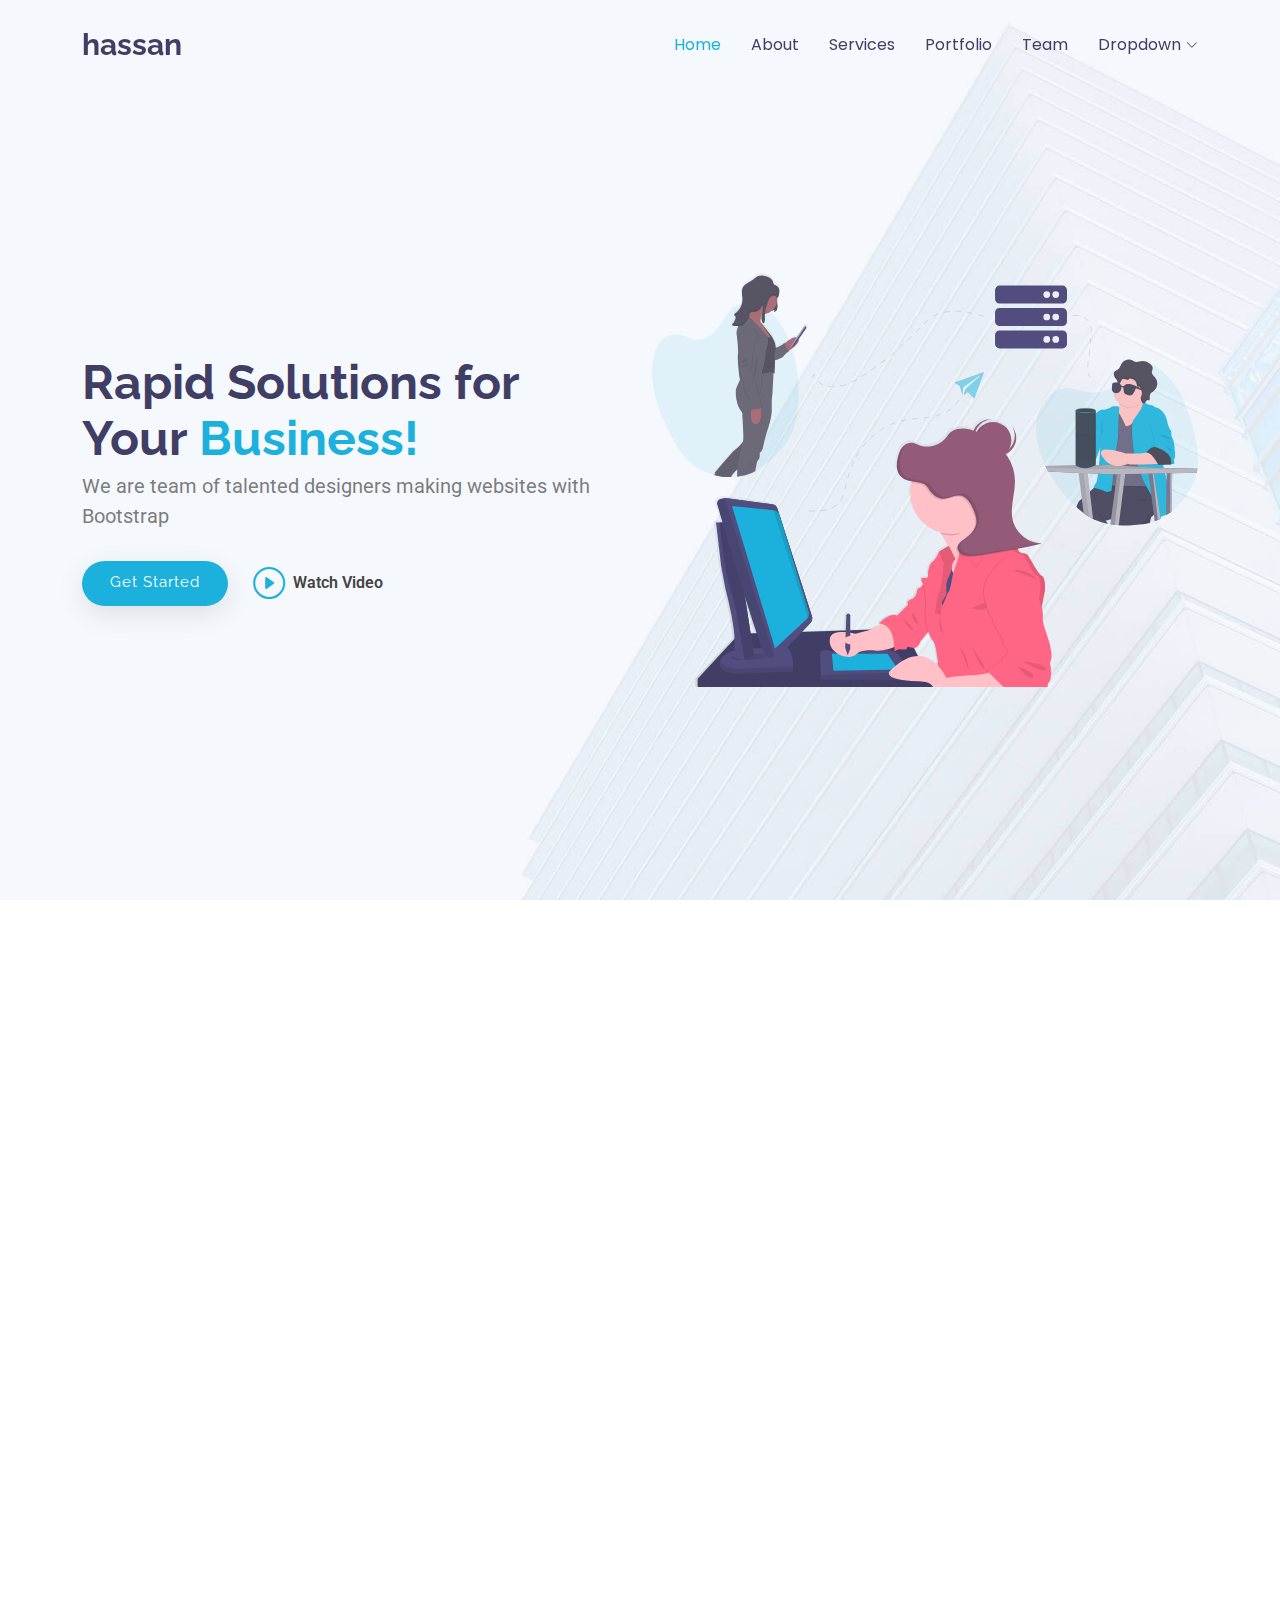
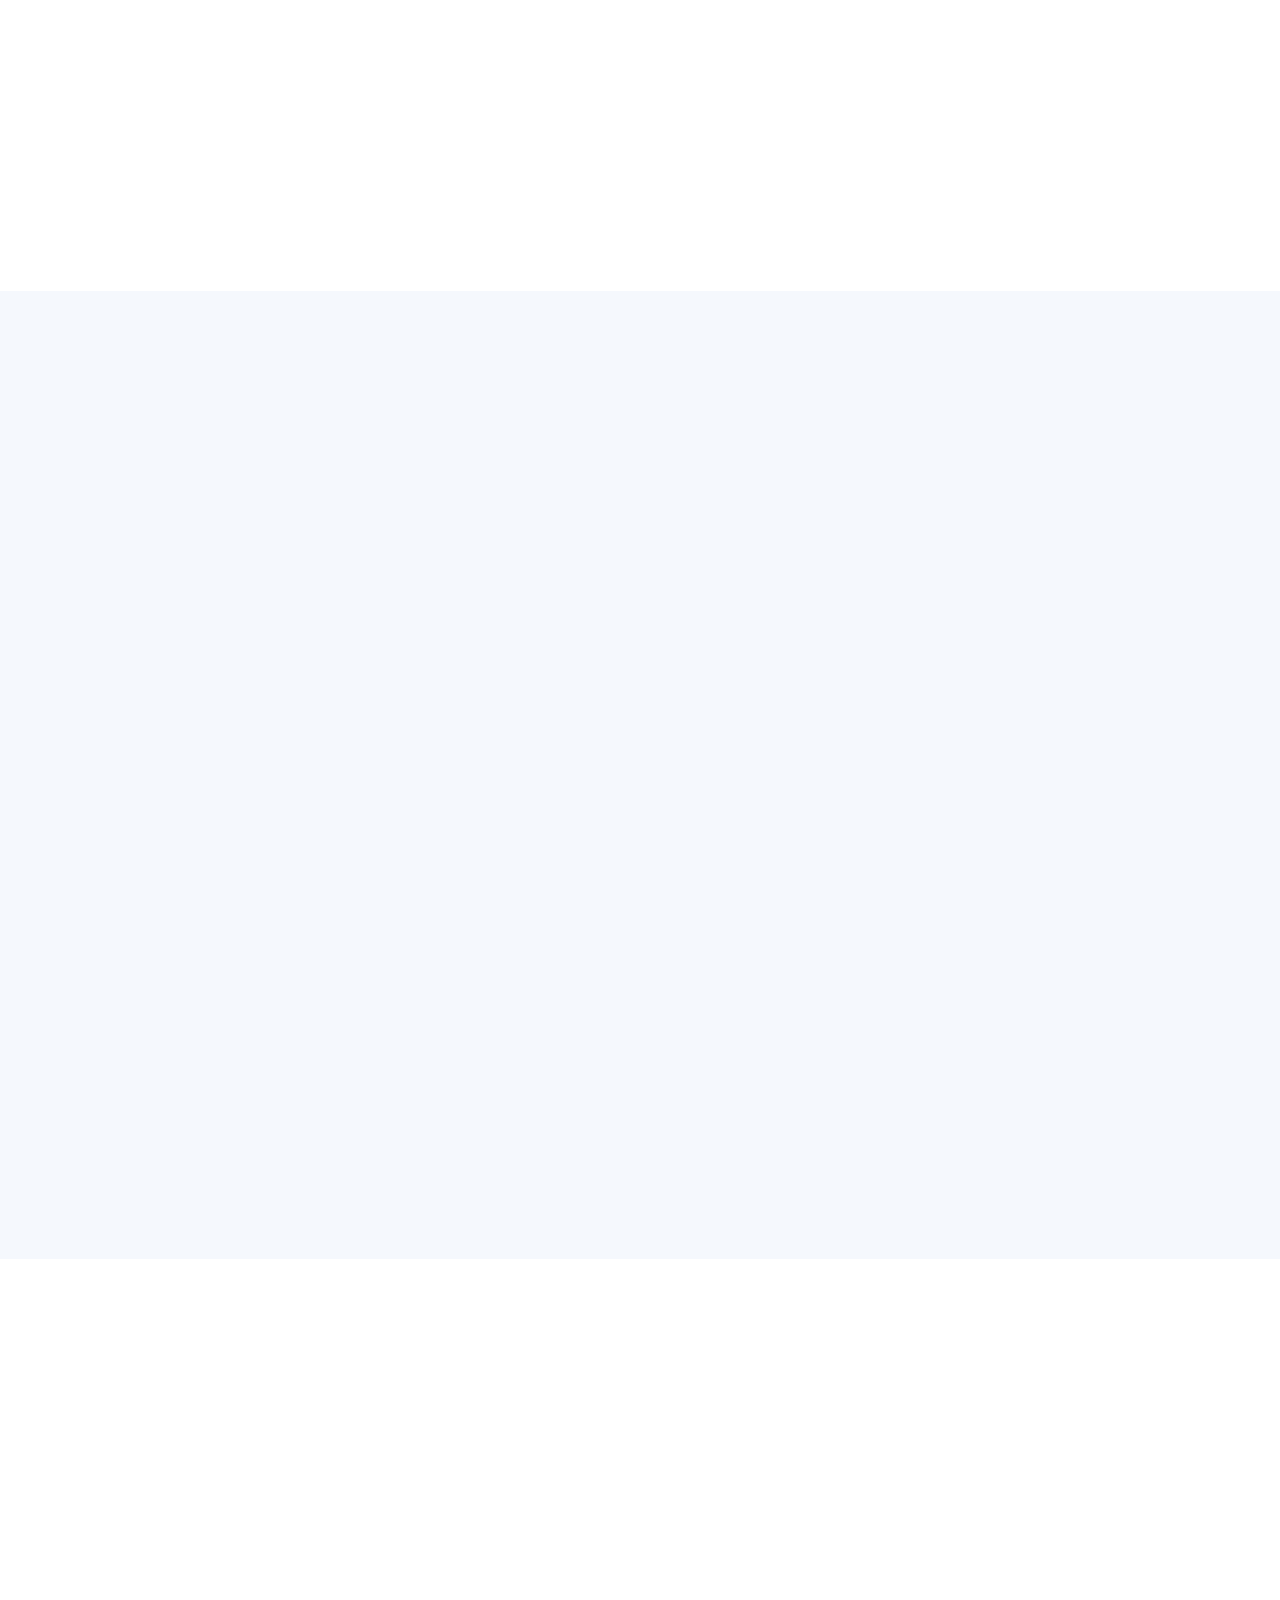
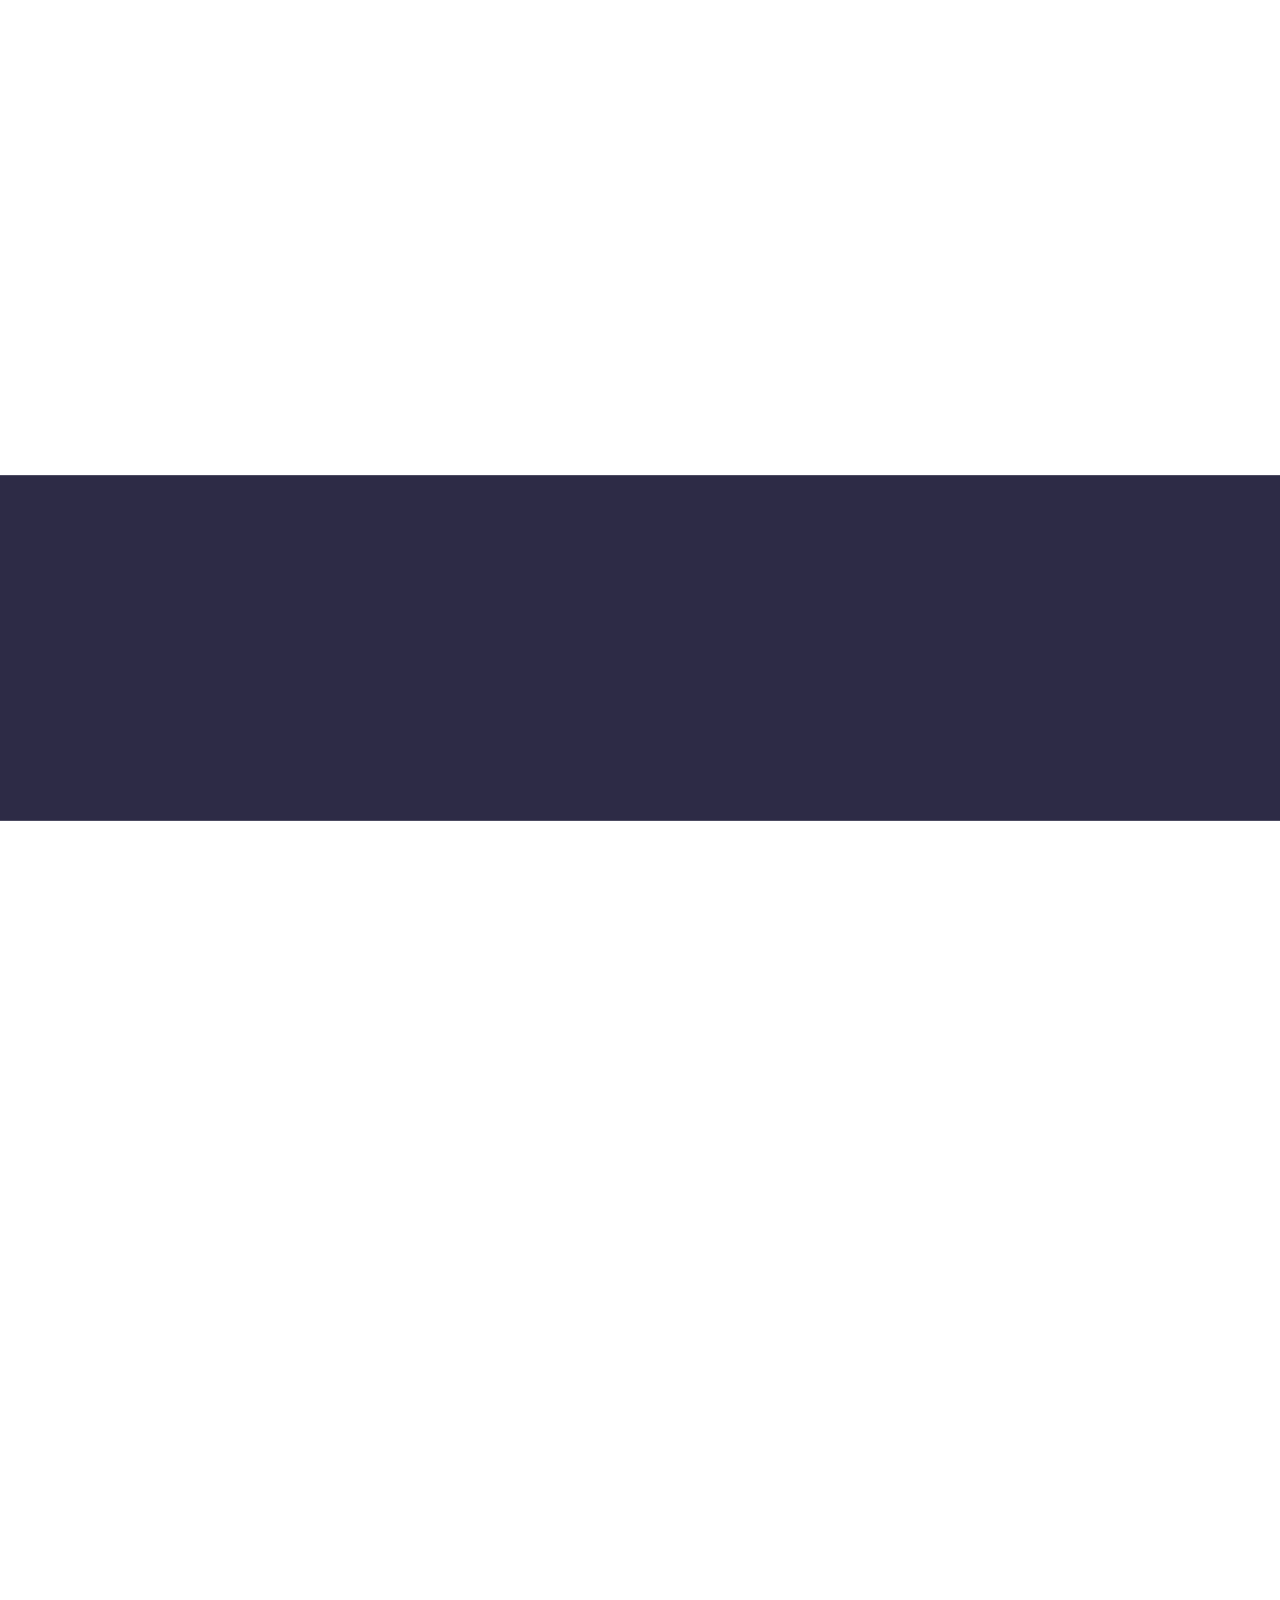
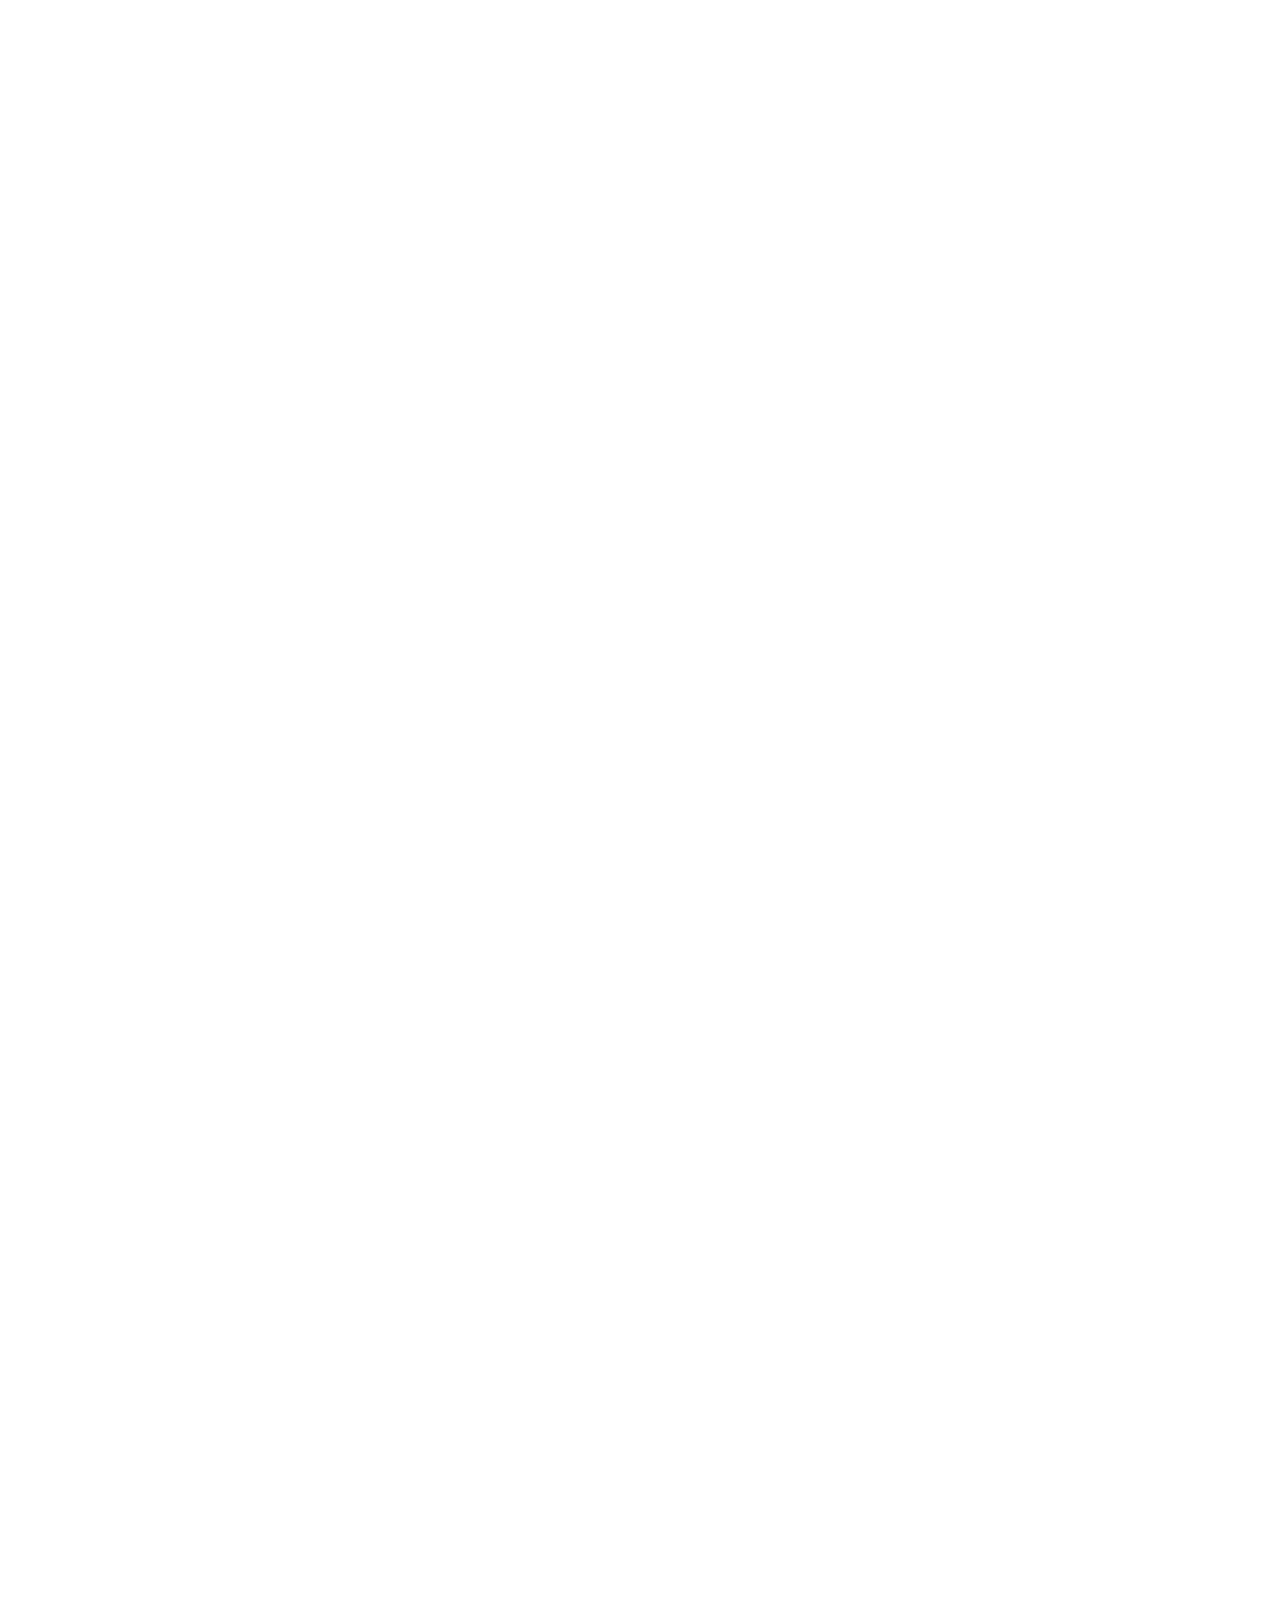
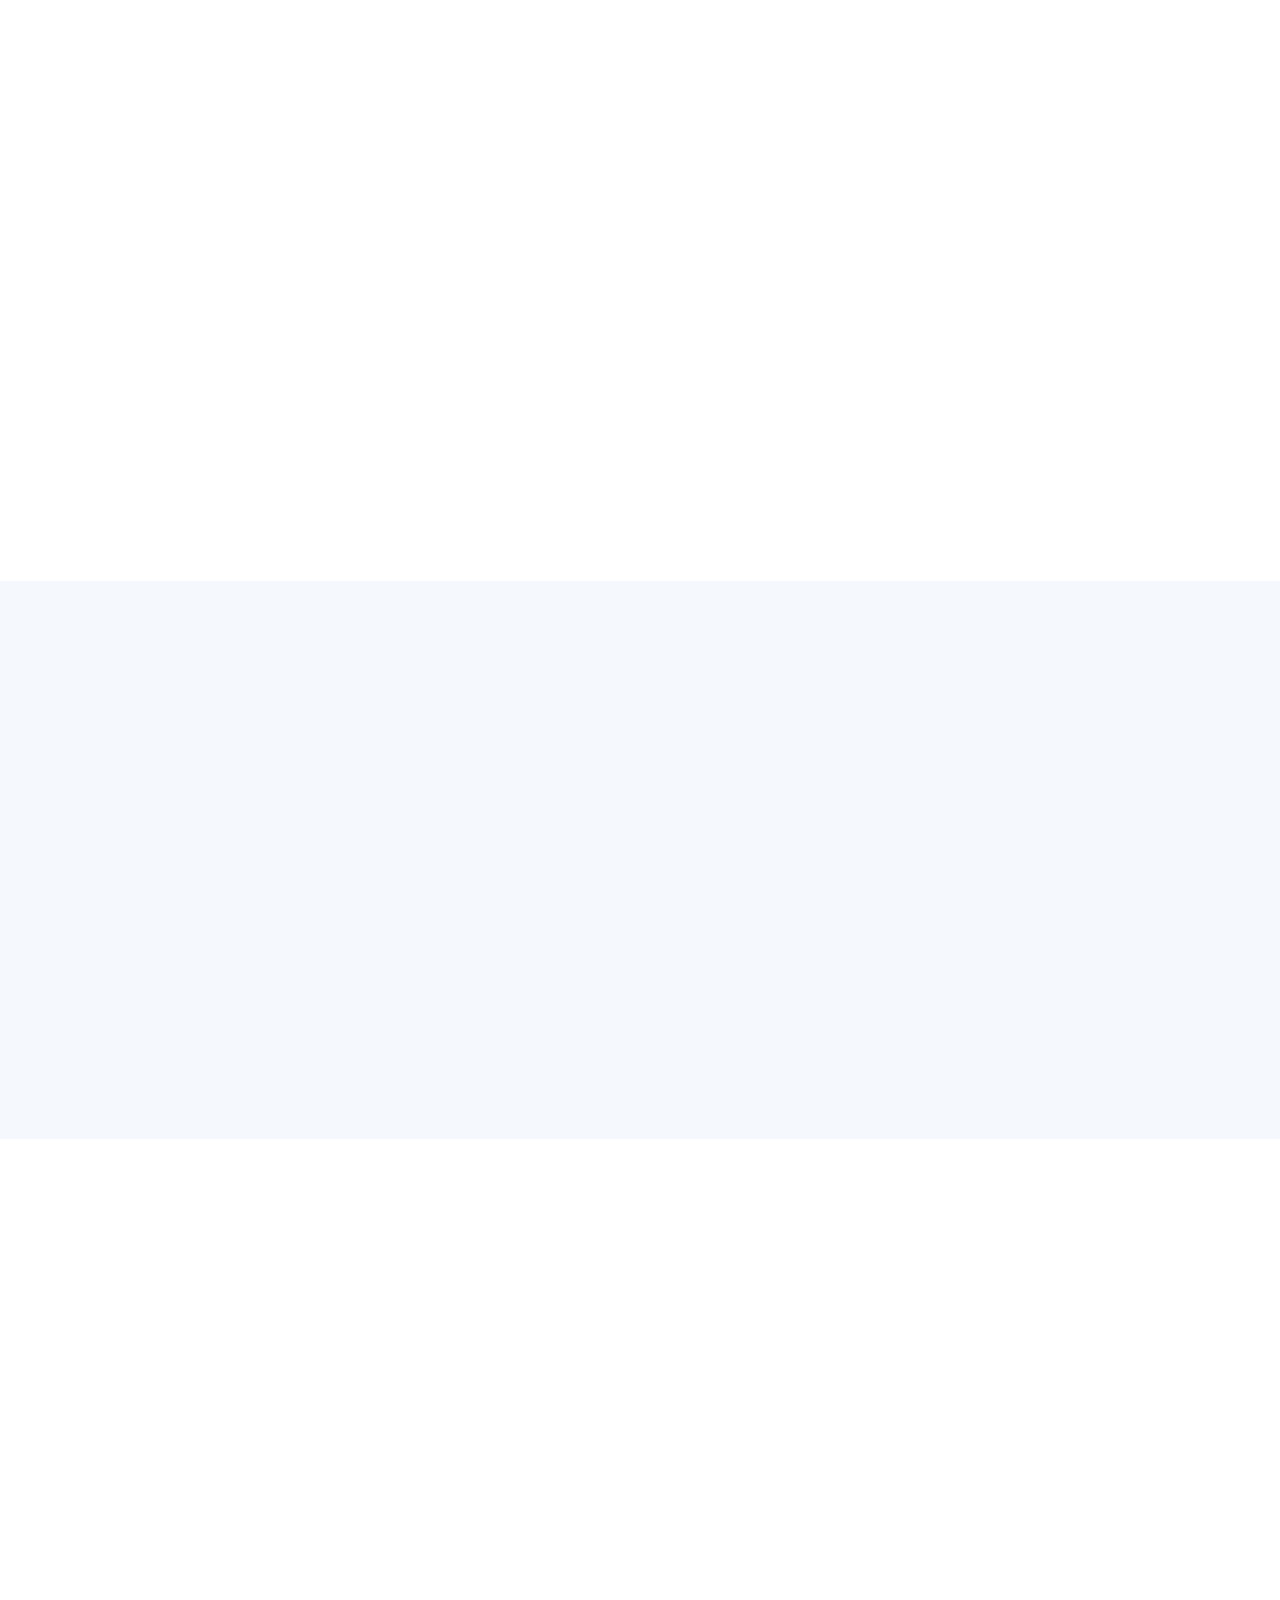
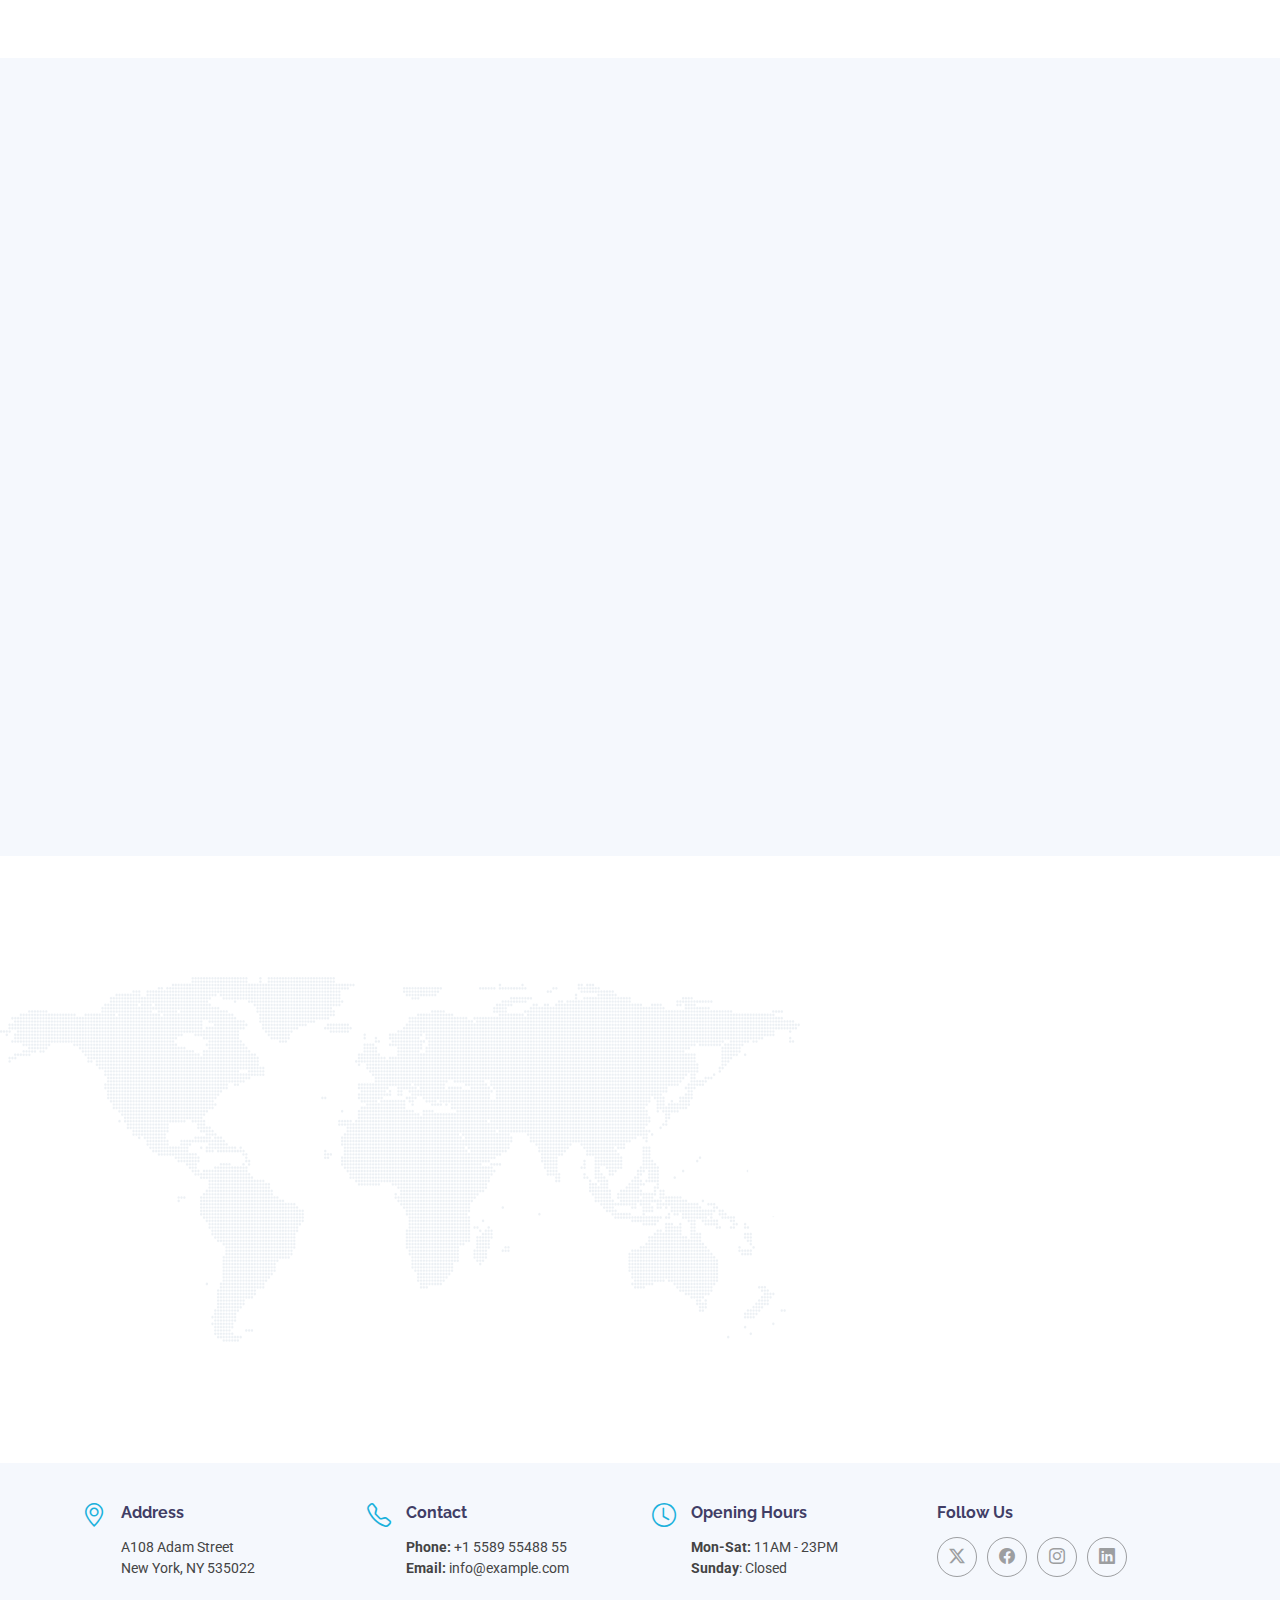
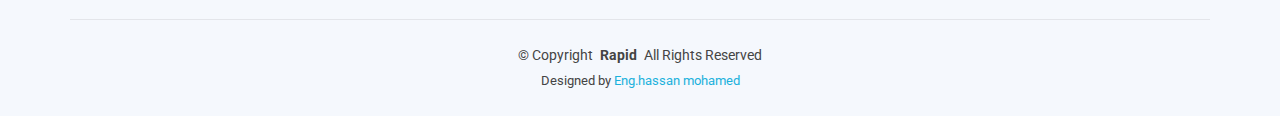
<file: index.html>
<!DOCTYPE html>
<html lang="en">

<head>
  <meta charset="utf-8">
  <meta content="width=device-width, initial-scale=1.0" name="viewport">
  <title>hassan</title>
  <meta name="description" content="">
  <meta name="keywords" content="">

  <!-- Favicons -->
  <link href="assets/img/favicon.png" rel="icon">
  <link href="img/apple-touch-icon.png" rel="apple-touch-icon">

  <!-- Fonts -->
  <link href="https://fonts.googleapis.com" rel="preconnect">
  <link href="https://fonts.gstatic.com" rel="preconnect" crossorigin>
  <link href="https://fonts.googleapis.com/css2?family=Roboto:ital,wght@0,100;0,300;0,400;0,500;0,700;0,900;1,100;1,300;1,400;1,500;1,700;1,900&family=Poppins:ital,wght@0,100;0,200;0,300;0,400;0,500;0,600;0,700;0,800;0,900;1,100;1,200;1,300;1,400;1,500;1,600;1,700;1,800;1,900&family=Raleway:ital,wght@0,100;0,200;0,300;0,400;0,500;0,600;0,700;0,800;0,900;1,100;1,200;1,300;1,400;1,500;1,600;1,700;1,800;1,900&display=swap" rel="stylesheet">

  <!-- Vendor CSS Files -->
  <link href="assets/vendor/bootstrap/css/bootstrap.min.css" rel="stylesheet">
  <link href="assets/vendor/bootstrap-icons/bootstrap-icons.css" rel="stylesheet">
  <link href="assets/vendor/aos/aos.css" rel="stylesheet">
  <link href="assets/vendor/glightbox/css/glightbox.min.css" rel="stylesheet">
  <link href="assets/vendor/swiper/swiper-bundle.min.css" rel="stylesheet">

  <!-- Main CSS File -->
  <link href="style.css" rel="stylesheet">

  <!-- =======================================================

  ======================================================== -->
</head>

<body class="index-page">

  <header id="header" class="header d-flex align-items-center fixed-top">
    <div class="container-fluid container-xl position-relative d-flex align-items-center justify-content-between">

      <a href="index.html" class="logo d-flex align-items-center">
        <!-- Uncomment the line below if you also wish to use an image logo -->
        <!-- <img src="assets/img/logo.png" alt=""> -->
        <h1 class="sitename">hassan</h1>
      </a>

      <nav id="navmenu" class="navmenu">
        <ul>
          <li><a href="#hero" class="active">Home</a></li>
          <li><a href="#about">About</a></li>
          <li><a href="#services">Services</a></li>
          <li><a href="#portfolio">Portfolio</a></li>
          <li><a href="#team">Team</a></li>
          <li class="dropdown"><a href="#"><span>Dropdown</span> <i class="bi bi-chevron-down toggle-dropdown"></i></a>
            <ul>
              
          <li><a href="#contact">Contact</a></li>
        </ul>
        <i class="mobile-nav-toggle d-xl-none bi bi-list"></i>
      </nav>

    </div>
  </header>

  <main class="main">

    <!-- Hero Section -->
    <section id="hero" class="hero section">

      <img src="assets/assets/img//template/Rapid/hero-bg.jpg" class="hero-bg" alt="" data-aos="fade-in">

      <div class="container">
        <div class="row gy-4">
          <div class="col-lg-6 order-lg-last hero-img">
            <img src="img/hero-img.svg" class="img-fluid" alt="">
          </div>
          <div class="col-lg-6 d-flex flex-column justify-content-center">
            <h1>Rapid Solutions for Your <span>Business!</span></h1>
            <p>We are team of talented designers making websites with Bootstrap</p>
            <div class="d-flex">
              <a href="#about" class="btn-get-started">Get Started</a>
              <a href="" class="glightbox btn-watch-video d-flex align-items-center"><i class="bi bi-play-circle"></i><span>Watch Video</span></a>
            </div>
          </div>
        </div>
      </div>

    </section><!-- /Hero Section -->

    <!-- About Section -->
    <section id="about" class="about section">

      <div class="container" data-aos="fade-up">

        <div class="row g-4 g-lg-5" data-aos="fade-up" data-aos-delay="200">

          <div class="col-lg-5">
            <div class="about-img">
              <img src="img/about.jpg" class="img-fluid" alt="">
            </div>
          </div>

          <div class="col-lg-7">
            <h3 class="pt-0 pt-lg-5">Neque officiis dolore maiores et exercitationem quae est seda lidera pat claero</h3>

            <!-- Tabs -->
            <ul class="nav nav-pills mb-3">
              <li><a class="nav-link active" data-bs-toggle="pill" href="#about-tab1">Saepe fuga</a></li>
              <li><a class="nav-link" data-bs-toggle="pill" href="#about-tab2">Voluptates</a></li>
              <li><a class="nav-link" data-bs-toggle="pill" href="#about-tab3">Corrupti</a></li>
            </ul><!-- End Tabs -->

            <!-- Tab Content -->
            <div class="tab-content">

              <div class="tab-pane fade show active" id="about-tab1">

                <p class="fst-italic">Consequuntur inventore voluptates consequatur aut vel et. Eos doloribus expedita. Sapiente atque consequatur minima nihil quae aspernatur quo suscipit voluptatem.</p>

                <div class="d-flex align-items-center mt-4">
                  <i class="bi bi-check2"></i>
                  <h4>Repudiandae rerum velit modi et officia quasi facilis</h4>
                </div>
                <p>Laborum omnis voluptates voluptas qui sit aliquam blanditiis. Sapiente minima commodi dolorum non eveniet magni quaerat nemo et.</p>

                <div class="d-flex align-items-center mt-4">
                  <i class="bi bi-check2"></i>
                  <h4>Incidunt non veritatis illum ea ut nisi</h4>
                </div>
                <p>Non quod totam minus repellendus autem sint velit. Rerum debitis facere soluta tenetur. Iure molestiae assumenda sunt qui inventore eligendi voluptates nisi at. Dolorem quo tempora. Quia et perferendis.</p>

                <div class="d-flex align-items-center mt-4">
                  <i class="bi bi-check2"></i>
                  <h4>Omnis ab quia nemo dignissimos rem eum quos..</h4>
                </div>
                <p>Eius alias aut cupiditate. Dolor voluptates animi ut blanditiis quos nam. Magnam officia aut ut alias quo explicabo ullam esse. Sunt magnam et dolorem eaque magnam odit enim quaerat. Vero error error voluptatem eum.</p>

              </div><!-- End Tab 1 Content -->

              <div class="tab-pane fade" id="about-tab2">

                <p class="fst-italic">Consequuntur inventore voluptates consequatur aut vel et. Eos doloribus expedita. Sapiente atque consequatur minima nihil quae aspernatur quo suscipit voluptatem.</p>

                <div class="d-flex align-items-center mt-4">
                  <i class="bi bi-check2"></i>
                  <h4>Repudiandae rerum velit modi et officia quasi facilis</h4>
                </div>
                <p>Laborum omnis voluptates voluptas qui sit aliquam blanditiis. Sapiente minima commodi dolorum non eveniet magni quaerat nemo et.</p>

                <div class="d-flex align-items-center mt-4">
                  <i class="bi bi-check2"></i>
                  <h4>Incidunt non veritatis illum ea ut nisi</h4>
                </div>
                <p>Non quod totam minus repellendus autem sint velit. Rerum debitis facere soluta tenetur. Iure molestiae assumenda sunt qui inventore eligendi voluptates nisi at. Dolorem quo tempora. Quia et perferendis.</p>

                <div class="d-flex align-items-center mt-4">
                  <i class="bi bi-check2"></i>
                  <h4>Omnis ab quia nemo dignissimos rem eum quos..</h4>
                </div>
                <p>Eius alias aut cupiditate. Dolor voluptates animi ut blanditiis quos nam. Magnam officia aut ut alias quo explicabo ullam esse. Sunt magnam et dolorem eaque magnam odit enim quaerat. Vero error error voluptatem eum.</p>

              </div><!-- End Tab 2 Content -->

              <div class="tab-pane fade" id="about-tab3">

                <p class="fst-italic">Consequuntur inventore voluptates consequatur aut vel et. Eos doloribus expedita. Sapiente atque consequatur minima nihil quae aspernatur quo suscipit voluptatem.</p>

                <div class="d-flex align-items-center mt-4">
                  <i class="bi bi-check2"></i>
                  <h4>Repudiandae rerum velit modi et officia quasi facilis</h4>
                </div>
                <p>Laborum omnis voluptates voluptas qui sit aliquam blanditiis. Sapiente minima commodi dolorum non eveniet magni quaerat nemo et.</p>

                <div class="d-flex align-items-center mt-4">
                  <i class="bi bi-check2"></i>
                  <h4>Incidunt non veritatis illum ea ut nisi</h4>
                </div>
                <p>Non quod totam minus repellendus autem sint velit. Rerum debitis facere soluta tenetur. Iure molestiae assumenda sunt qui inventore eligendi voluptates nisi at. Dolorem quo tempora. Quia et perferendis.</p>

                <div class="d-flex align-items-center mt-4">
                  <i class="bi bi-check2"></i>
                  <h4>Omnis ab quia nemo dignissimos rem eum quos..</h4>
                </div>
                <p>Eius alias aut cupiditate. Dolor voluptates animi ut blanditiis quos nam. Magnam officia aut ut alias quo explicabo ullam esse. Sunt magnam et dolorem eaque magnam odit enim quaerat. Vero error error voluptatem eum.</p>

              </div><!-- End Tab 3 Content -->

            </div>

          </div>

        </div>

      </div>

    </section><!-- /About Section -->

    <!-- Stats Section -->
    <section id="stats" class="stats section">

      <div class="container" data-aos="fade-up" data-aos-delay="100">

        <div class="row gy-4">

          <div class="col-lg-3 col-md-6">
            <div class="stats-item text-center w-100 h-100">
              <span data-purecounter-start="0" data-purecounter-end="232" data-purecounter-duration="1" class="purecounter"></span>
              <p>Clients</p>
            </div>
          </div><!-- End Stats Item -->

          <div class="col-lg-3 col-md-6">
            <div class="stats-item text-center w-100 h-100">
              <span data-purecounter-start="0" data-purecounter-end="521" data-purecounter-duration="1" class="purecounter"></span>
              <p>Projects</p>
            </div>
          </div><!-- End Stats Item -->

          <div class="col-lg-3 col-md-6">
            <div class="stats-item text-center w-100 h-100">
              <span data-purecounter-start="0" data-purecounter-end="1453" data-purecounter-duration="1" class="purecounter"></span>
              <p>Hours Of Support</p>
            </div>
          </div><!-- End Stats Item -->

          <div class="col-lg-3 col-md-6">
            <div class="stats-item text-center w-100 h-100">
              <span data-purecounter-start="0" data-purecounter-end="32" data-purecounter-duration="1" class="purecounter"></span>
              <p>Workers</p>
            </div>
          </div><!-- End Stats Item -->

        </div>

      </div>

    </section><!-- /Stats Section -->

    <!-- Services Section -->
    <section id="services" class="services section light-background">

      <!-- Section Title -->
      <div class="container section-title" data-aos="fade-up">
        <h2>Services</h2>
        <p>Necessitatibus eius consequatur ex aliquid fuga eum quidem sint consectetur velit</p>
      </div><!-- End Section Title -->

      <div class="container">

        <div class="row gy-4">

          <div class="col-lg-4 col-md-6" data-aos="fade-up" data-aos-delay="100">
            <div class="service-item item-cyan position-relative">
              <div class="icon">
                <i class="bi bi-activity"></i>
              </div>
              <a href="service-details.html" class="stretched-link">
                <h3>Nesciunt Mete</h3>
              </a>
              <p>Provident nihil minus qui consequatur non omnis maiores. Eos accusantium minus dolores iure perferendis tempore et consequatur.</p>
            </div>
          </div><!-- End Service Item -->

          <div class="col-lg-4 col-md-6" data-aos="fade-up" data-aos-delay="200">
            <div class="service-item item-orange position-relative">
              <div class="icon">
                <i class="bi bi-broadcast"></i>
              </div>
              <a href="service-details.html" class="stretched-link">
                <h3>Eosle Commodi</h3>
              </a>
              <p>Ut autem aut autem non a. Sint sint sit facilis nam iusto sint. Libero corrupti neque eum hic non ut nesciunt dolorem.</p>
            </div>
          </div><!-- End Service Item -->

          <div class="col-lg-4 col-md-6" data-aos="fade-up" data-aos-delay="300">
            <div class="service-item item-teal position-relative">
              <div class="icon">
                <i class="bi bi-easel"></i>
              </div>
              <a href="service-details.html" class="stretched-link">
                <h3>Ledo Markt</h3>
              </a>
              <p>Ut excepturi voluptatem nisi sed. Quidem fuga consequatur. Minus ea aut. Vel qui id voluptas adipisci eos earum corrupti.</p>
            </div>
          </div><!-- End Service Item -->

          <div class="col-lg-4 col-md-6" data-aos="fade-up" data-aos-delay="400">
            <div class="service-item item-red position-relative">
              <div class="icon">
                <i class="bi bi-bounding-box-circles"></i>
              </div>
              <a href="service-details.html" class="stretched-link">
                <h3>Asperiores Commodit</h3>
              </a>
              <p>Non et temporibus minus omnis sed dolor esse consequatur. Cupiditate sed error ea fuga sit provident adipisci neque.</p>
              <a href="service-details.html" class="stretched-link"></a>
            </div>
          </div><!-- End Service Item -->

          <div class="col-lg-4 col-md-6" data-aos="fade-up" data-aos-delay="500">
            <div class="service-item item-indigo position-relative">
              <div class="icon">
                <i class="bi bi-calendar4-week icon"></i>
              </div>
              <a href="service-details.html" class="stretched-link">
                <h3>Velit Doloremque</h3>
              </a>
              <p>Cumque et suscipit saepe. Est maiores autem enim facilis ut aut ipsam corporis aut. Sed animi at autem alias eius labore.</p>
              <a href="service-details.html" class="stretched-link"></a>
            </div>
          </div><!-- End Service Item -->

          <div class="col-lg-4 col-md-6" data-aos="fade-up" data-aos-delay="600">
            <div class="service-item item-pink position-relative">
              <div class="icon">
                <i class="bi bi-chat-square-text"></i>
              </div>
              <a href="service-details.html" class="stretched-link">
                <h3>Dolori Architecto</h3>
              </a>
              <p>Hic molestias ea quibusdam eos. Fugiat enim doloremque aut neque non et debitis iure. Corrupti recusandae ducimus enim.</p>
              <a href="service-details.html" class="stretched-link"></a>
            </div>
          </div><!-- End Service Item -->

        </div>

      </div>

    </section><!-- /Services Section -->

    <!-- Features Section -->
    <section id="features" class="features section">

      <!-- Section Title -->
      <div class="container section-title" data-aos="fade-up">
        <h2>Features</h2>
        <p>Necessitatibus eius consequatur ex aliquid fuga eum quidem sint consectetur velit</p>
      </div><!-- End Section Title -->

      <div class="container-fluid">

        <div class="row gy-4">
          <div class="col-xl-5 col-lg-6 video-box d-flex justify-content-center align-items-center position-relative" data-aos="zoom-out" data-aos-delay="100">
            <img src="img/features-img.jpg" alt="">
            <a href="#"></a>
          </div>

          <div class="col-xl-7 col-lg-6 d-flex flex-column justify-content-center px-lg-5" data-aos="fade-up" data-aos-delay="200">
            <h3>Enim quis est voluptatibus aliquid consequatur fugiat</h3>
            <p>Esse voluptas cumque vel exercitationem. Reiciendis est hic accusamus. Non ipsam et sed minima temporibus laudantium. Soluta voluptate sed facere corporis dolores excepturi. Libero laboriosam sint et id nulla tenetur. Suscipit aut voluptate.</p>

            <div class="icon-box d-flex position-relative">
              <i class="bi bi-easel flex-shrink-0"></i>
              <div>
                <h4 class="title"><a href="" class="stretched-link">Lorem Ipsum</a></h4>
                <p class="description">Voluptatum deleniti atque corrupti quos dolores et quas molestias excepturi sint occaecati cupiditate non provident</p>
              </div>
            </div><!-- End Icon Box -->

            <div class="icon-box d-flex position-relative">
              <i class="bi bi-patch-check flex-shrink-0"></i>
              <div>
                <h4 class="title"><a href="" class="stretched-link">Nemo Enim</a></h4>
                <p class="description">At vero eos et accusamus et iusto odio dignissimos ducimus qui blanditiis praesentium voluptatum deleniti atque</p>
              </div>
            </div><!-- End Icon Box -->

            <div class="icon-box d-flex position-relative">
              <i class="bi bi-brightness-high flex-shrink-0"></i>
              <div>
                <h4 class="title"><a href="" class="stretched-link">Dine Pad</a></h4>
                <p class="description">Explicabo est voluptatum asperiores consequatur magnam. Et veritatis odit. Sunt aut deserunt minus aut eligendi omnis</p>
              </div>
            </div><!-- End Icon Box -->

          </div>
        </div>

      </div>

    </section><!-- /Features Section -->

    <!-- Call To Action Section -->
    <section id="call-to-action" class="call-to-action section dark-background">

      <div class="container">

        <div class="row" data-aos="zoom-in" data-aos-delay="100">
          <div class="col-xl-9 text-center text-xl-start">
            <h3>Call To Action</h3>
            <p>Duis aute irure dolor in reprehenderit in voluptate velit esse cillum dolore eu fugiat nulla pariatur. Excepteur sint occaecat cupidatat non proident, sunt in culpa qui officia deserunt mollit anim id est laborum.</p>
          </div>
          <div class="col-xl-3 cta-btn-container text-center">
            <a class="cta-btn align-middle" href="#">Call To Action</a>
          </div>
        </div>

      </div>

    </section><!-- /Call To Action Section -->

    <!-- Feature Details Section -->
    <section id="feature-details" class="feature-details section">

      <!-- Section Title -->
      <div class="container section-title" data-aos="fade-up">
        <h2>Features Details</h2>
        <p>Necessitatibus eius consequatur ex aliquid fuga eum quidem sint consectetur velit</p>
      </div><!-- End Section Title -->

      <div class="container">

        <div class="row gy-4 align-items-center features-item">
          <div class="col-md-5 d-flex align-items-center" data-aos="zoom-out" data-aos-delay="100">
            <img src="img/features-1.svg" class="img-fluid" alt="">
          </div>
          <div class="col-md-7" data-aos="fade-up" data-aos-delay="100">
            <h3>Voluptatem dignissimos provident quasi corporis voluptates sit assumenda.</h3>
            <p class="fst-italic">
              Lorem ipsum dolor sit amet, consectetur adipiscing elit, sed do eiusmod tempor incididunt ut labore et dolore
              magna aliqua.
            </p>
            <ul>
              <li><i class="bi bi-check"></i><span> Ullamco laboris nisi ut aliquip ex ea commodo consequat.</span></li>
              <li><i class="bi bi-check"></i> <span>Duis aute irure dolor in reprehenderit in voluptate velit.</span></li>
              <li><i class="bi bi-check"></i> <span>Ullam est qui quos consequatur eos accusamus.</span></li>
            </ul>
          </div>
        </div><!-- Features Item -->

        <div class="row gy-4 align-items-center features-item">
          <div class="col-md-5 order-1 order-md-2 d-flex align-items-center" data-aos="zoom-out" data-aos-delay="200">
            <img src="img/features-2.svg" class="img-fluid" alt="">
          </div>
          <div class="col-md-7 order-2 order-md-1" data-aos="fade-up" data-aos-delay="200">
            <h3>Corporis temporibus maiores provident</h3>
            <p class="fst-italic">
              Lorem ipsum dolor sit amet, consectetur adipiscing elit, sed do eiusmod tempor incididunt ut labore et dolore
              magna aliqua.
            </p>
            <p>
              Ullamco laboris nisi ut aliquip ex ea commodo consequat. Duis aute irure dolor in reprehenderit in voluptate
              velit esse cillum dolore eu fugiat nulla pariatur. Excepteur sint occaecat cupidatat non proident, sunt in
              culpa qui officia deserunt mollit anim id est laborum
            </p>
          </div>
        </div><!-- Features Item -->

      </div>

    </section><!-- /Feature Details Section -->

    <!-- Portfolio Section -->
    <section id="portfolio" class="portfolio section">

      <!-- Section Title -->
      <div class="container section-title" data-aos="fade-up">
        <h2>Portfolio</h2>
        <p>Necessitatibus eius consequatur ex aliquid fuga eum quidem sint consectetur velit</p>
      </div><!-- End Section Title -->

      <div class="container">

        <div class="isotope-layout" data-default-filter="*" data-layout="masonry" data-sort="original-order">

          <ul class="portfolio-filters isotope-filters" data-aos="fade-up" data-aos-delay="100">
            <li data-filter="*" class="filter-active">All</li>
            <li data-filter=".filter-app">App</li>
            <li data-filter=".filter-product">Product</li>
            <li data-filter=".filter-branding">Branding</li>
            <li data-filter=".filter-books">Books</li>
          </ul><!-- End Portfolio Filters -->

          <div class="row gy-4 isotope-container" data-aos="fade-up" data-aos-delay="200">

            <div class="col-lg-4 col-md-6 portfolio-item isotope-item filter-app">
              <div class="portfolio-content h-100">
                <img src="img/app-1.jpg" class="img-fluid" alt="">
                <div class="portfolio-info">
                  <h4>App 1</h4>
                  <p>Lorem ipsum, dolor sit amet consectetur</p>
                  <a href="img/app-1.jpg" title="App 1" data-gallery="portfolio-gallery-app" class="glightbox preview-link"><i class="bi bi-zoom-in"></i></a>
                  <a href="portfolio-details.html" title="More Details" class="details-link"><i class="bi bi-link-45deg"></i></a>
                </div>
              </div>
            </div><!-- End Portfolio Item -->

            <div class="col-lg-4 col-md-6 portfolio-item isotope-item filter-product">
              <div class="portfolio-content h-100">
                <img src="img/product-1.jpg" class="img-fluid" alt="">
                <div class="portfolio-info">
                  <h4>Product 1</h4>
                  <p>Lorem ipsum, dolor sit amet consectetur</p>
                  <a href="img/product-1.jpg" title="Product 1" data-gallery="portfolio-gallery-product" class="glightbox preview-link"><i class="bi bi-zoom-in"></i></a>
                  <a href="portfolio-details.html" title="More Details" class="details-link"><i class="bi bi-link-45deg"></i></a>
                </div>
              </div>
            </div><!-- End Portfolio Item -->

            <div class="col-lg-4 col-md-6 portfolio-item isotope-item filter-branding">
              <div class="portfolio-content h-100">
                <img src="img/branding-1.jpg" class="img-fluid" alt="">
                <div class="portfolio-info">
                  <h4>Branding 1</h4>
                  <p>Lorem ipsum, dolor sit amet consectetur</p>
                  <a href="img/branding-1.jpg" title="Branding 1" data-gallery="portfolio-gallery-branding" class="glightbox preview-link"><i class="bi bi-zoom-in"></i></a>
                  <a href="portfolio-details.html" title="More Details" class="details-link"><i class="bi bi-link-45deg"></i></a>
                </div>
              </div>
            </div><!-- End Portfolio Item -->

            <div class="col-lg-4 col-md-6 portfolio-item isotope-item filter-books">
              <div class="portfolio-content h-100">
                <img src="img/books-1.jpg" class="img-fluid" alt="">
                <div class="portfolio-info">
                  <h4>Books 1</h4>
                  <p>Lorem ipsum, dolor sit amet consectetur</p>
                  <a href="img/books-1.jpg" title="Branding 1" data-gallery="portfolio-gallery-book" class="glightbox preview-link"><i class="bi bi-zoom-in"></i></a>
                  <a href="portfolio-details.html" title="More Details" class="details-link"><i class="bi bi-link-45deg"></i></a>
                </div>
              </div>
            </div><!-- End Portfolio Item -->

            <div class="col-lg-4 col-md-6 portfolio-item isotope-item filter-app">
              <div class="portfolio-content h-100">
                <img src="img/app-2.jpg" class="img-fluid" alt="">
                <div class="portfolio-info">
                  <h4>App 2</h4>
                  <p>Lorem ipsum, dolor sit amet consectetur</p>
                  <a href="img/app-2.jpg" title="App 2" data-gallery="portfolio-gallery-app" class="glightbox preview-link"><i class="bi bi-zoom-in"></i></a>
                  <a href="portfolio-details.html" title="More Details" class="details-link"><i class="bi bi-link-45deg"></i></a>
                </div>
              </div>
            </div><!-- End Portfolio Item -->

            <div class="col-lg-4 col-md-6 portfolio-item isotope-item filter-product">
              <div class="portfolio-content h-100">
                <img src="img/product-2.jpg" class="img-fluid" alt="">
                <div class="portfolio-info">
                  <h4>Product 2</h4>
                  <p>Lorem ipsum, dolor sit amet consectetur</p>
                  <a href="img/product-2.jpg" title="Product 2" data-gallery="portfolio-gallery-product" class="glightbox preview-link"><i class="bi bi-zoom-in"></i></a>
                  <a href="portfolio-details.html" title="More Details" class="details-link"><i class="bi bi-link-45deg"></i></a>
                </div>
              </div>
            </div><!-- End Portfolio Item -->

            <div class="col-lg-4 col-md-6 portfolio-item isotope-item filter-branding">
              <div class="portfolio-content h-100">
                <img src="img/branding-2.jpg" class="img-fluid" alt="">
                <div class="portfolio-info">
                  <h4>Branding 2</h4>
                  <p>Lorem ipsum, dolor sit amet consectetur</p>
                  <a href="img/branding-2.jpg" title="Branding 2" data-gallery="portfolio-gallery-branding" class="glightbox preview-link"><i class="bi bi-zoom-in"></i></a>
                  <a href="portfolio-details.html" title="More Details" class="details-link"><i class="bi bi-link-45deg"></i></a>
                </div>
              </div>
            </div><!-- End Portfolio Item -->

            <div class="col-lg-4 col-md-6 portfolio-item isotope-item filter-books">
              <div class="portfolio-content h-100">
                <img src="img/books-2.jpg" class="img-fluid" alt="">
                <div class="portfolio-info">
                  <h4>Books 2</h4>
                  <p>Lorem ipsum, dolor sit amet consectetur</p>
                  <a href="img/books-2.jpg" title="Branding 2" data-gallery="portfolio-gallery-book" class="glightbox preview-link"><i class="bi bi-zoom-in"></i></a>
                  <a href="portfolio-details.html" title="More Details" class="details-link"><i class="bi bi-link-45deg"></i></a>
                </div>
              </div>
            </div><!-- End Portfolio Item -->

            <div class="col-lg-4 col-md-6 portfolio-item isotope-item filter-app">
              <div class="portfolio-content h-100">
                <img src="img/app-3.jpg" class="img-fluid" alt="">
                <div class="portfolio-info">
                  <h4>App 3</h4>
                  <p>Lorem ipsum, dolor sit amet consectetur</p>
                  <a href="img/app-3.jpg" title="App 3" data-gallery="portfolio-gallery-app" class="glightbox preview-link"><i class="bi bi-zoom-in"></i></a>
                  <a href="portfolio-details.html" title="More Details" class="details-link"><i class="bi bi-link-45deg"></i></a>
                </div>
              </div>
            </div><!-- End Portfolio Item -->

            <div class="col-lg-4 col-md-6 portfolio-item isotope-item filter-product">
              <div class="portfolio-content h-100">
                <img src="img/product-3.jpg" class="img-fluid" alt="">
                <div class="portfolio-info">
                  <h4>Product 3</h4>
                  <p>Lorem ipsum, dolor sit amet consectetur</p>
                  <a href="img/product-3.jpg" title="Product 3" data-gallery="portfolio-gallery-product" class="glightbox preview-link"><i class="bi bi-zoom-in"></i></a>
                  <a href="portfolio-details.html" title="More Details" class="details-link"><i class="bi bi-link-45deg"></i></a>
                </div>
              </div>
            </div><!-- End Portfolio Item -->

            <div class="col-lg-4 col-md-6 portfolio-item isotope-item filter-branding">
              <div class="portfolio-content h-100">
                <img src="img/branding-3.jpg" class="img-fluid" alt="">
                <div class="portfolio-info">
                  <h4>Branding 3</h4>
                  <p>Lorem ipsum, dolor sit amet consectetur</p>
                  <a href="img/branding-3.jpg" title="Branding 2" data-gallery="portfolio-gallery-branding" class="glightbox preview-link"><i class="bi bi-zoom-in"></i></a>
                  <a href="portfolio-details.html" title="More Details" class="details-link"><i class="bi bi-link-45deg"></i></a>
                </div>
              </div>
            </div><!-- End Portfolio Item -->

            <div class="col-lg-4 col-md-6 portfolio-item isotope-item filter-books">
              <div class="portfolio-content h-100">
                <img src="img/books-3.jpg" class="img-fluid" alt="">
                <div class="portfolio-info">
                  <h4>Books 3</h4>
                  <p>Lorem ipsum, dolor sit amet consectetur</p>
                  <a href="img/books-3.jpg" title="Branding 3" data-gallery="portfolio-gallery-book" class="glightbox preview-link"><i class="bi bi-zoom-in"></i></a>
                  <a href="portfolio-details.html" title="More Details" class="details-link"><i class="bi bi-link-45deg"></i></a>
                </div>
              </div>
            </div><!-- End Portfolio Item -->

          </div><!-- End Portfolio Container -->

        </div>

      </div>

    </section><!-- /Portfolio Section -->

    <!-- Testimonials Section -->
    <section id="testimonials" class="testimonials section">

      <!-- Section Title -->
      <div class="container section-title" data-aos="fade-up">
        <h2>Testimonials</h2>
        <p>Necessitatibus eius consequatur ex aliquid fuga eum quidem sint consectetur velit</p>
      </div><!-- End Section Title -->

      <div class="container" data-aos="fade-up" data-aos-delay="100">

        <div class="swiper init-swiper">
          <script type="application/json" class="swiper-config">
            {
              "loop": true,
              "speed": 600,
              "autoplay": {
                "delay": 5000
              },
              "slidesPerView": "auto",
              "pagination": {
                "el": ".swiper-pagination",
                "type": "bullets",
                "clickable": true
              }
            }
          </script>
          <div class="swiper-wrapper">

            <div class="swiper-slide">
              <div class="testimonial-item">
                <div class="row gy-4 justify-content-center">
                  <div class="col-lg-6">
                    <div class="testimonial-content">
                      <p>
                        <i class="bi bi-quote quote-icon-left"></i>
                        <span>Proin iaculis purus consequat sem cure digni ssim donec porttitora entum suscipit rhoncus. Accusantium quam, ultricies eget id, aliquam eget nibh et. Maecen aliquam, risus at semper.</span>
                        <i class="bi bi-quote quote-icon-right"></i>
                      </p>
                      <h3>Saul Goodman</h3>
                      <h4>Ceo &amp; Founder</h4>
                      <div class="stars">
                        <i class="bi bi-star-fill"></i><i class="bi bi-star-fill"></i><i class="bi bi-star-fill"></i><i class="bi bi-star-fill"></i><i class="bi bi-star-fill"></i>
                      </div>
                    </div>
                  </div>
                  <div class="col-lg-2 text-center">
                    <img src="img/testimonials-1.jpg" class="img-fluid testimonial-img" alt="">
                  </div>
                </div>
              </div>
            </div><!-- End testimonial item -->

            <div class="swiper-slide">
              <div class="testimonial-item">
                <div class="row gy-4 justify-content-center">
                  <div class="col-lg-6">
                    <div class="testimonial-content">
                      <p>
                        <i class="bi bi-quote quote-icon-left"></i>
                        <span>Export tempor illum tamen malis malis eram quae irure esse labore quem cillum quid cillum eram malis quorum velit fore eram velit sunt aliqua noster fugiat irure amet legam anim culpa.</span>
                        <i class="bi bi-quote quote-icon-right"></i>
                      </p>
                      <h3>Sara Wilsson</h3>
                      <h4>Designer</h4>
                      <div class="stars">
                        <i class="bi bi-star-fill"></i><i class="bi bi-star-fill"></i><i class="bi bi-star-fill"></i><i class="bi bi-star-fill"></i><i class="bi bi-star-fill"></i>
                      </div>
                    </div>
                  </div>
                  <div class="col-lg-2 text-center">
                    <img src="img/testimonials-2.jpg" class="img-fluid testimonial-img" alt="">
                  </div>
                </div>
              </div>
            </div><!-- End testimonial item -->

            <div class="swiper-slide">
              <div class="testimonial-item">
                <div class="row gy-4 justify-content-center">
                  <div class="col-lg-6">
                    <div class="testimonial-content">
                      <p>
                        <i class="bi bi-quote quote-icon-left"></i>
                        <span>Enim nisi quem export duis labore cillum quae magna enim sint quorum nulla quem veniam duis minim tempor labore quem eram duis noster aute amet eram fore quis sint minim.</span>
                        <i class="bi bi-quote quote-icon-right"></i>
                      </p>
                      <h3>Jena Karlis</h3>
                      <h4>Store Owner</h4>
                      <div class="stars">
                        <i class="bi bi-star-fill"></i><i class="bi bi-star-fill"></i><i class="bi bi-star-fill"></i><i class="bi bi-star-fill"></i><i class="bi bi-star-fill"></i>
                      </div>
                    </div>
                  </div>
                  <div class="col-lg-2 text-center">
                    <img src="img/testimonials-3.jpg" class="img-fluid testimonial-img" alt="">
                  </div>
                </div>
              </div>
            </div><!-- End testimonial item -->

            <div class="swiper-slide">
              <div class="testimonial-item">
                <div class="row gy-4 justify-content-center">
                  <div class="col-lg-6">
                    <div class="testimonial-content">
                      <p>
                        <i class="bi bi-quote quote-icon-left"></i>
                        <span>Fugiat enim eram quae cillum dolore dolor amet nulla culpa multos export minim fugiat minim velit minim dolor enim duis veniam ipsum anim magna sunt elit fore quem dolore labore illum veniam.</span>
                        <i class="bi bi-quote quote-icon-right"></i>
                      </p>
                      <h3>John Larson</h3>
                      <h4>Entrepreneur</h4>
                      <div class="stars">
                        <i class="bi bi-star-fill"></i><i class="bi bi-star-fill"></i><i class="bi bi-star-fill"></i><i class="bi bi-star-fill"></i><i class="bi bi-star-fill"></i>
                      </div>
                    </div>
                  </div>
                  <div class="col-lg-2 text-center">
                    <img src="img/testimonials-4.jpg" class="img-fluid testimonial-img" alt="">
                  </div>
                </div>
              </div>
            </div><!-- End testimonial item -->

          </div>
          <div class="swiper-pagination"></div>
        </div>

      </div>

    </section><!-- /Testimonials Section -->

    <!-- Faq Section -->
    <section id="faq" class="faq section light-background">

      <!-- Section Title -->
      <div class="container section-title" data-aos="fade-up">
        <h2>Frequently Asked Questions</h2>
        <p>Necessitatibus eius consequatur ex aliquid fuga eum quidem sint consectetur velit</p>
      </div><!-- End Section Title -->

      <div class="container">

        <div class="row">

          <div class="col-lg-6" data-aos="fade-up" data-aos-delay="100">

            <div class="faq-container">

              <div class="faq-item faq-active">
                <h3>Non consectetur a erat nam at lectus urna duis?</h3>
                <div class="faq-content">
                  <p>Feugiat pretium nibh ipsum consequat. Tempus iaculis urna id volutpat lacus laoreet non curabitur gravida. Venenatis lectus magna fringilla urna porttitor rhoncus dolor purus non.</p>
                </div>
                <i class="faq-toggle bi bi-chevron-right"></i>
              </div><!-- End Faq item-->

              <div class="faq-item">
                <h3>Feugiat scelerisque varius morbi enim nunc faucibus a pellentesque?</h3>
                <div class="faq-content">
                  <p>Dolor sit amet consectetur adipiscing elit pellentesque habitant morbi. Id interdum velit laoreet id donec ultrices. Fringilla phasellus faucibus scelerisque eleifend donec pretium. Est pellentesque elit ullamcorper dignissim. Mauris ultrices eros in cursus turpis massa tincidunt dui.</p>
                </div>
                <i class="faq-toggle bi bi-chevron-right"></i>
              </div><!-- End Faq item-->

              <div class="faq-item">
                <h3>Dolor sit amet consectetur adipiscing elit pellentesque?</h3>
                <div class="faq-content">
                  <p>Eleifend mi in nulla posuere sollicitudin aliquam ultrices sagittis orci. Faucibus pulvinar elementum integer enim. Sem nulla pharetra diam sit amet nisl suscipit. Rutrum tellus pellentesque eu tincidunt. Lectus urna duis convallis convallis tellus. Urna molestie at elementum eu facilisis sed odio morbi quis</p>
                </div>
                <i class="faq-toggle bi bi-chevron-right"></i>
              </div><!-- End Faq item-->

            </div>

          </div><!-- End Faq Column-->

          <div class="col-lg-6" data-aos="fade-up" data-aos-delay="200">

            <div class="faq-container">

              <div class="faq-item">
                <h3>Ac odio tempor orci dapibus. Aliquam eleifend mi in nulla?</h3>
                <div class="faq-content">
                  <p>Dolor sit amet consectetur adipiscing elit pellentesque habitant morbi. Id interdum velit laoreet id donec ultrices. Fringilla phasellus faucibus scelerisque eleifend donec pretium. Est pellentesque elit ullamcorper dignissim. Mauris ultrices eros in cursus turpis massa tincidunt dui.</p>
                </div>
                <i class="faq-toggle bi bi-chevron-right"></i>
              </div><!-- End Faq item-->

              <div class="faq-item">
                <h3>Tempus quam pellentesque nec nam aliquam sem et tortor consequat?</h3>
                <div class="faq-content">
                  <p>Molestie a iaculis at erat pellentesque adipiscing commodo. Dignissim suspendisse in est ante in. Nunc vel risus commodo viverra maecenas accumsan. Sit amet nisl suscipit adipiscing bibendum est. Purus gravida quis blandit turpis cursus in</p>
                </div>
                <i class="faq-toggle bi bi-chevron-right"></i>
              </div><!-- End Faq item-->

              <div class="faq-item">
                <h3>Perspiciatis quod quo quos nulla quo illum ullam?</h3>
                <div class="faq-content">
                  <p>Enim ea facilis quaerat voluptas quidem et dolorem. Quis et consequatur non sed in suscipit sequi. Distinctio ipsam dolore et.</p>
                </div>
                <i class="faq-toggle bi bi-chevron-right"></i>
              </div><!-- End Faq item-->

            </div>

          </div><!-- End Faq Column-->

        </div>

      </div>

    </section><!-- /Faq Section -->

    <!-- Team Section -->
    <section id="team" class="team section">

      <!-- Section Title -->
      <div class="container section-title" data-aos="fade-up">
        <h2>Team</h2>
        <p>Necessitatibus eius consequatur ex aliquid fuga eum quidem sint consectetur velit</p>
      </div><!-- End Section Title -->

      <div class="container">

        <div class="row gy-4">

          <div class="col-xl-3 col-lg-4 col-md-6" data-aos="fade-up" data-aos-delay="100">
            <div class="member">
              <img src="img/team-1.jpg" class="img-fluid" alt="">
              <div class="member-info">
                <div class="member-info-content">
                  <h4>Walter White</h4>
                  <span>Chief Executive Officer</span>
                </div>
                <div class="social">
                  <a href=""><i class="bi bi-twitter-x"></i></a>
                  <a href=""><i class="bi bi-facebook"></i></a>
                  <a href=""><i class="bi bi-instagram"></i></a>
                  <a href=""><i class="bi bi-linkedin"></i></a>
                </div>
              </div>
            </div>
          </div><!-- End Team Member -->

          <div class="col-xl-3 col-lg-4 col-md-6" data-aos="fade-up" data-aos-delay="200">
            <div class="member">
              <img src="img/team-2.jpg" class="img-fluid" alt="">
              <div class="member-info">
                <div class="member-info-content">
                  <h4>Sarah Jhonson</h4>
                  <span>Product Manager</span>
                </div>
                <div class="social">
                  <a href=""><i class="bi bi-twitter-x"></i></a>
                  <a href=""><i class="bi bi-facebook"></i></a>
                  <a href=""><i class="bi bi-instagram"></i></a>
                  <a href=""><i class="bi bi-linkedin"></i></a>
                </div>
              </div>
            </div>
          </div><!-- End Team Member -->

          <div class="col-xl-3 col-lg-4 col-md-6" data-aos="fade-up" data-aos-delay="300">
            <div class="member">
              <img src="img/team-3.jpg" class="img-fluid" alt="">
              <div class="member-info">
                <div class="member-info-content">
                  <h4>William Anderson</h4>
                  <span>CTO</span>
                </div>
                <div class="social">
                  <a href=""><i class="bi bi-twitter-x"></i></a>
                  <a href=""><i class="bi bi-facebook"></i></a>
                  <a href=""><i class="bi bi-instagram"></i></a>
                  <a href=""><i class="bi bi-linkedin"></i></a>
                </div>
              </div>
            </div>
          </div><!-- End Team Member -->

          <div class="col-xl-3 col-lg-4 col-md-6" data-aos="fade-up" data-aos-delay="400">
            <div class="member">
              <img src="img/team-4.jpg" class="img-fluid" alt="">
              <div class="member-info">
                <div class="member-info-content">
                  <h4>Amanda Jepson</h4>
                  <span>Accountant</span>
                </div>
                <div class="social">
                  <a href=""><i class="bi bi-twitter-x"></i></a>
                  <a href=""><i class="bi bi-facebook"></i></a>
                  <a href=""><i class="bi bi-instagram"></i></a>
                  <a href=""><i class="bi bi-linkedin"></i></a>
                </div>
              </div>
            </div>
          </div><!-- End Team Member -->

        </div>

      </div>

    </section><!-- /Team Section -->

    <!-- Pricing Section -->
    <section id="pricing" class="pricing section light-background">

      <!-- Section Title -->
      <div class="container section-title" data-aos="fade-up">
        <h2>Pricing</h2>
        <p>Necessitatibus eius consequatur ex aliquid fuga eum quidem sint consectetur velit</p>
      </div><!-- End Section Title -->

      <div class="container">

        <div class="row gy-4">

          <div class="col-lg-4" data-aos="zoom-in" data-aos-delay="100">
            <div class="pricing-item">
              <h3>Free Plan</h3>
              <h4><sup>$</sup>0<span> / month</span></h4>
              <ul>
                <li><i class="bi bi-check"></i> <span>Quam adipiscing vitae proin</span></li>
                <li><i class="bi bi-check"></i> <span>Nec feugiat nisl pretium</span></li>
                <li><i class="bi bi-check"></i> <span>Nulla at volutpat diam uteera</span></li>
                <li class="na"><i class="bi bi-x"></i> <span>Pharetra massa massa ultricies</span></li>
                <li class="na"><i class="bi bi-x"></i> <span>Massa ultricies mi quis hendrerit</span></li>
              </ul>
              <a href="#" class="buy-btn">Buy Now</a>
            </div>
          </div><!-- End Pricing Item -->

          <div class="col-lg-4" data-aos="zoom-in" data-aos-delay="200">
            <div class="pricing-item featured">
              <h3>Business Plan</h3>
              <h4><sup>$</sup>29<span> / month</span></h4>
              <ul>
                <li><i class="bi bi-check"></i> <span>Quam adipiscing vitae proin</span></li>
                <li><i class="bi bi-check"></i> <span>Nec feugiat nisl pretium</span></li>
                <li><i class="bi bi-check"></i> <span>Nulla at volutpat diam uteera</span></li>
                <li><i class="bi bi-check"></i> <span>Pharetra massa massa ultricies</span></li>
                <li><i class="bi bi-check"></i> <span>Massa ultricies mi quis hendrerit</span></li>
              </ul>
              <a href="#" class="buy-btn">Buy Now</a>
            </div>
          </div><!-- End Pricing Item -->

          <div class="col-lg-4" data-aos="zoom-in" data-aos-delay="300">
            <div class="pricing-item">
              <h3>Developer Plan</h3>
              <h4><sup>$</sup>49<span> / month</span></h4>
              <ul>
                <li><i class="bi bi-check"></i> <span>Quam adipiscing vitae proin</span></li>
                <li><i class="bi bi-check"></i> <span>Nec feugiat nisl pretium</span></li>
                <li><i class="bi bi-check"></i> <span>Nulla at volutpat diam uteera</span></li>
                <li><i class="bi bi-check"></i> <span>Pharetra massa massa ultricies</span></li>
                <li><i class="bi bi-check"></i> <span>Massa ultricies mi quis hendrerit</span></li>
              </ul>
              <a href="#" class="buy-btn">Buy Now</a>
            </div>
          </div><!-- End Pricing Item -->

        </div>

      </div>

    </section><!-- /Pricing Section -->

    <!-- Contact Section -->
    <section id="contact" class="contact section">

      <!-- Section Title -->
      <div class="container section-title" data-aos="fade-up">
        <h2>Contact</h2>
        <p>Necessitatibus eius consequatur ex aliquid fuga eum quidem sint consectetur velit</p>
      </div><!-- End Section Title -->

      <div class="container position-relative" data-aos="fade-up" data-aos-delay="100">

        <div class="row gy-4">

          <div class="col-lg-5">
            <div class="info-item d-flex" data-aos="fade-up" data-aos-delay="200">
              <i class="bi bi-geo-alt flex-shrink-0"></i>
              <div>
                <h3>Address</h3>
                <p>A108 Adam Street, New York, NY 535022</p>
              </div>
            </div><!-- End Info Item -->

            <div class="info-item d-flex" data-aos="fade-up" data-aos-delay="300">
              <i class="bi bi-telephone flex-shrink-0"></i>
              <div>
                <h3>Call Us</h3>
                <p>+1 5589 55488 55</p>
              </div>
            </div><!-- End Info Item -->

            <div class="info-item d-flex" data-aos="fade-up" data-aos-delay="400">
              <i class="bi bi-envelope flex-shrink-0"></i>
              <div>
                <h3>Email Us</h3>
                <p>info@example.com</p>
              </div>
            </div><!-- End Info Item -->

          </div>

          <div class="col-lg-7">
            <form action="forms/contact.php" method="post" class="php-email-form" data-aos="fade-up" data-aos-delay="500">
              <div class="row gy-4">

                <div class="col-md-6">
                  <input type="text" name="name" class="form-control" placeholder="Your Name" required="">
                </div>

                <div class="col-md-6 ">
                  <input type="email" class="form-control" name="email" placeholder="Your Email" required="">
                </div>

                <div class="col-md-12">
                  <input type="text" class="form-control" name="subject" placeholder="Subject" required="">
                </div>

                <div class="col-md-12">
                  <textarea class="form-control" name="message" rows="6" placeholder="Message" required=""></textarea>
                </div>

                <div class="col-md-12 text-center">
                  <div class="loading">Loading</div>
                  <div class="error-message"></div>
                  <div class="sent-message">Your message has been sent. Thank you!</div>

                  <button type="submit">Send Message</button>
                </div>

              </div>
            </form>
          </div><!-- End Contact Form -->

        </div>

      </div>

    </section><!-- /Contact Section -->

  </main>

  <footer id="footer" class="footer light-background">

    <div class="container">
      <div class="row gy-3">
        <div class="col-lg-3 col-md-6 d-flex">
          <i class="bi bi-geo-alt icon"></i>
          <div class="address">
            <h4>Address</h4>
            <p>A108 Adam Street</p>
            <p>New York, NY 535022</p>
            <p></p>
          </div>

        </div>

        <div class="col-lg-3 col-md-6 d-flex">
          <i class="bi bi-telephone icon"></i>
          <div>
            <h4>Contact</h4>
            <p>
              <strong>Phone:</strong> <span>+1 5589 55488 55</span><br>
              <strong>Email:</strong> <span>info@example.com</span><br>
            </p>
          </div>
        </div>

        <div class="col-lg-3 col-md-6 d-flex">
          <i class="bi bi-clock icon"></i>
          <div>
            <h4>Opening Hours</h4>
            <p>
              <strong>Mon-Sat:</strong> <span>11AM - 23PM</span><br>
              <strong>Sunday</strong>: <span>Closed</span>
            </p>
          </div>
        </div>

        <div class="col-lg-3 col-md-6">
          <h4>Follow Us</h4>
          <div class="social-links d-flex">
            <a href="#" class="twitter"><i class="bi bi-twitter-x"></i></a>
            <a href="#" class="facebook"><i class="bi bi-facebook"></i></a>
            <a href="#" class="instagram"><i class="bi bi-instagram"></i></a>
            <a href="#" class="linkedin"><i class="bi bi-linkedin"></i></a>
          </div>
        </div>

      </div>
    </div>

    <div class="container copyright text-center mt-4">
      <p>© <span>Copyright</span> <strong class="px-1 sitename">Rapid</strong> <span>All Rights Reserved</span></p>
      <div class="credits">
      
        Designed by <a href="https://wa.me/201125741855
        ">Eng.hassan mohamed</a>
      </div>
    </div>

  </footer>

  <!-- Scroll Top -->
  <a href="#" id="scroll-top" class="scroll-top d-flex align-items-center justify-content-center"><i class="bi bi-arrow-up-short"></i></a>

  <!-- Preloader -->
  <div id="preloader"></div>

  <!-- Vendor JS Files -->
  <script src="assets/vendor/bootstrap/js/bootstrap.bundle.min.js"></script>
  <script src="assets/vendor/php-email-form/validate.js"></script>
  <script src="assets/vendor/aos/aos.js"></script>
  <script src="assets/vendor/glightbox/js/glightbox.min.js"></script>
  <script src="assets/vendor/purecounter/purecounter_vanilla.js"></script>
  <script src="assets/vendor/imagesloaded/imagesloaded.pkgd.min.js"></script>
  <script src="assets/vendor/isotope-layout/isotope.pkgd.min.js"></script>
  <script src="assets/vendor/swiper/swiper-bundle.min.js"></script>

  <!-- Main JS File -->
  <script src="main.js"></script>

</body>

</html>
</file>
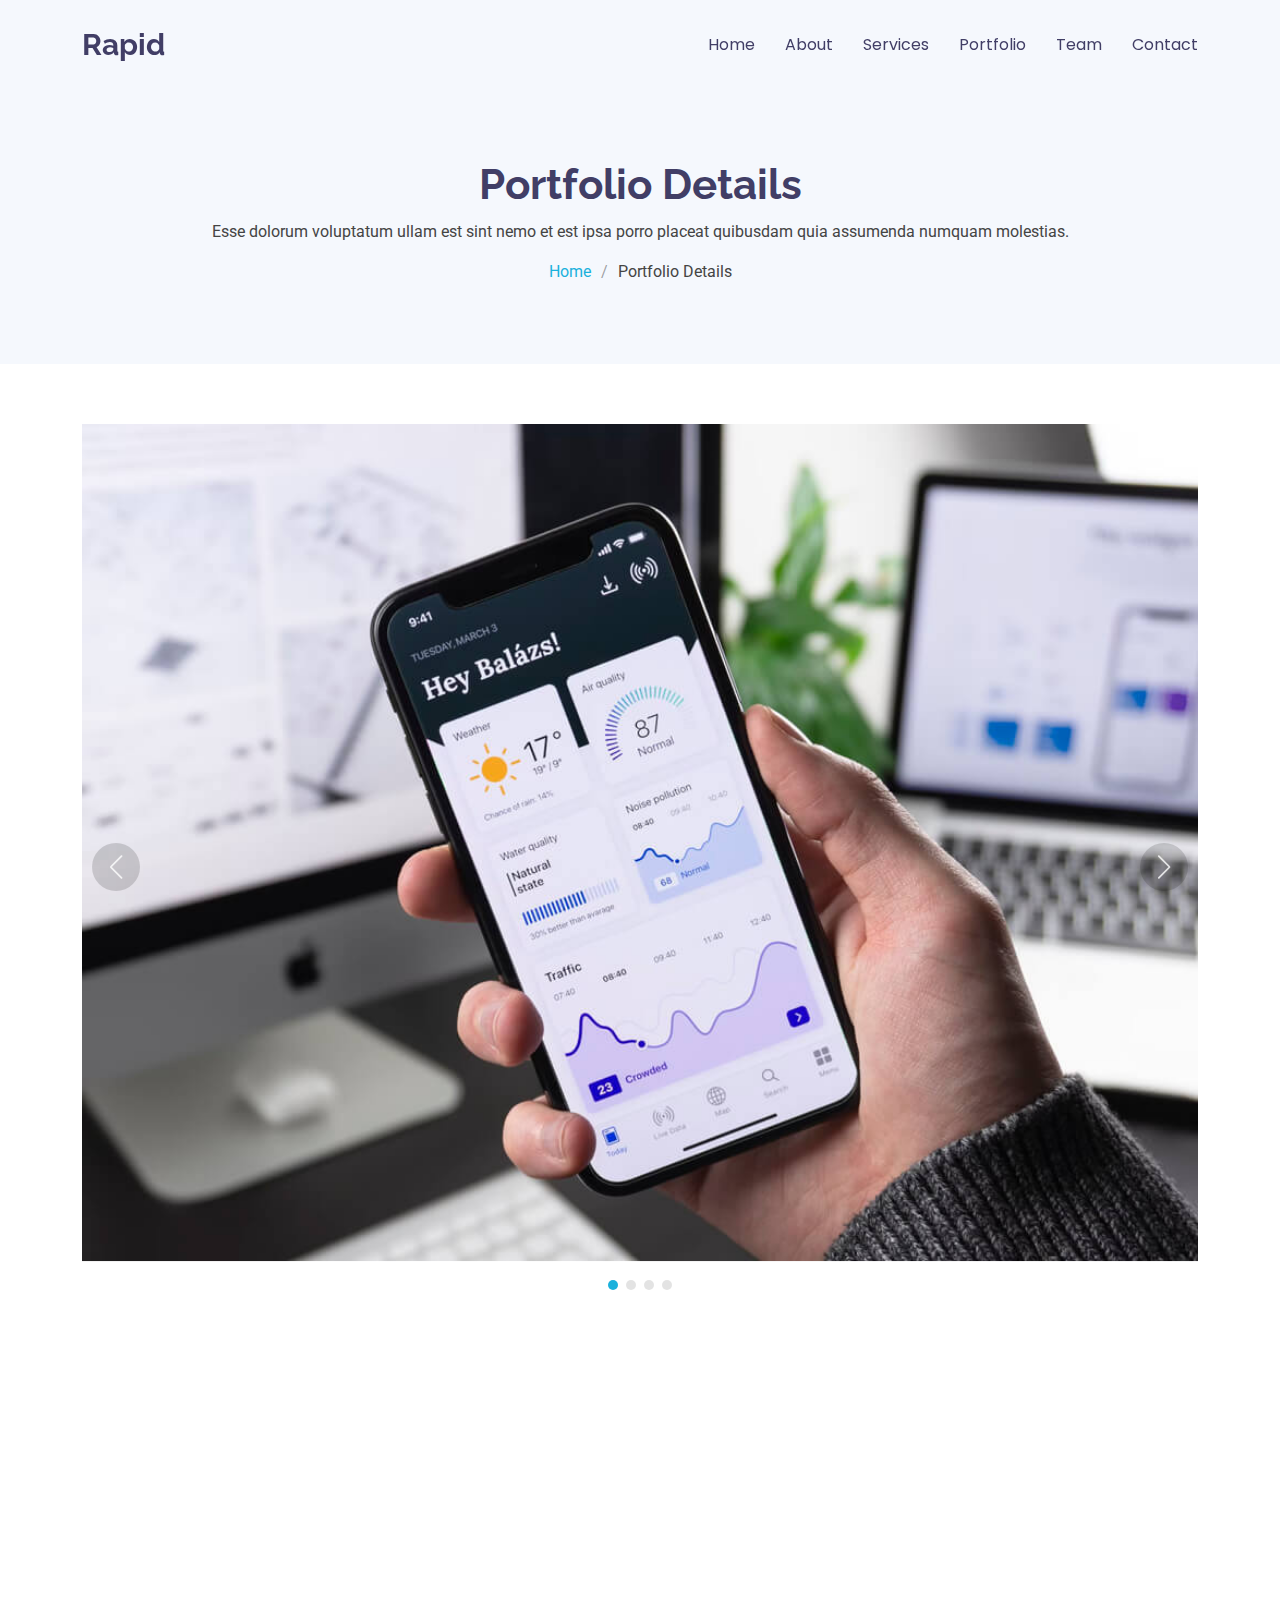
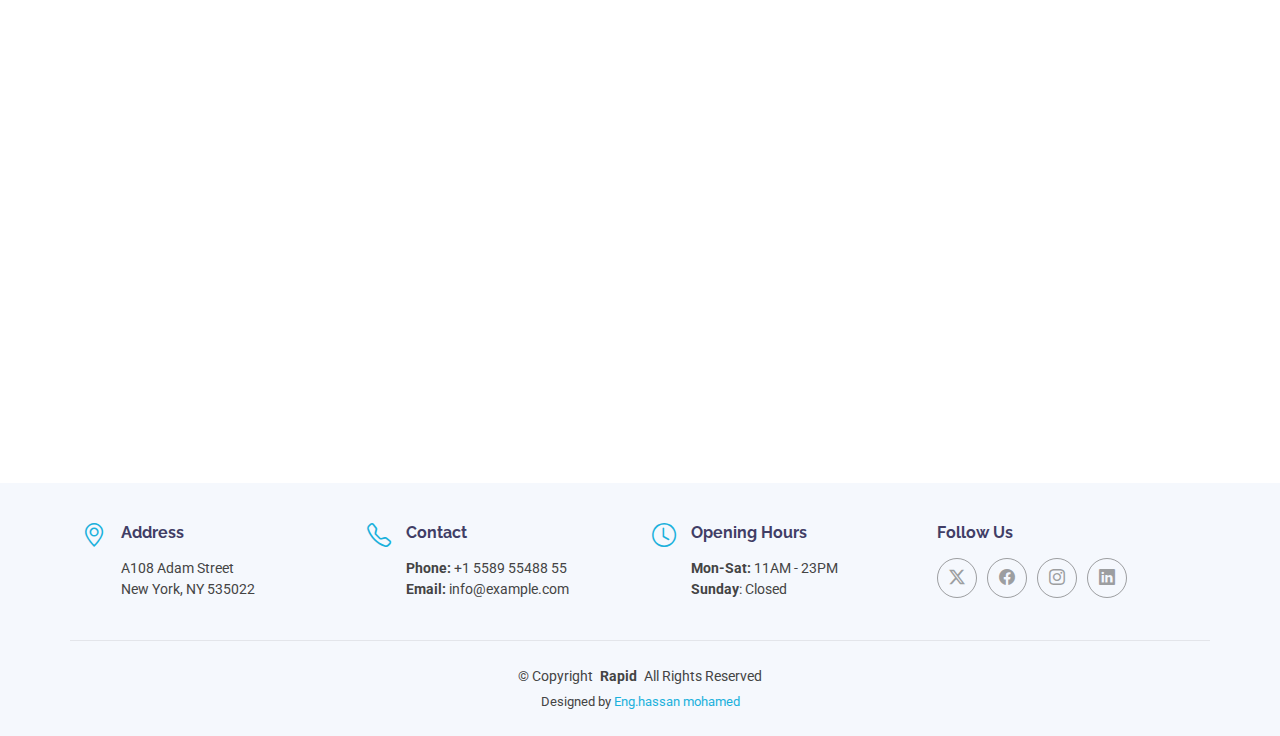
<file: portfolio-details.html>
<!DOCTYPE html>
<html lang="en">

<head>
  <meta charset="utf-8">
  <meta content="width=device-width, initial-scale=1.0" name="viewport">
  <title>hassan</title>
  <meta name="description" content="">
  <meta name="keywords" content="">

  <!-- Favicons -->
  <link href="assets/img/favicon.png" rel="icon">
  <link href="assets/img/apple-touch-icon.png" rel="apple-touch-icon">

  <!-- Fonts -->
  <link href="https://fonts.googleapis.com" rel="preconnect">
  <link href="https://fonts.gstatic.com" rel="preconnect" crossorigin>
  <link href="https://fonts.googleapis.com/css2?family=Roboto:ital,wght@0,100;0,300;0,400;0,500;0,700;0,900;1,100;1,300;1,400;1,500;1,700;1,900&family=Poppins:ital,wght@0,100;0,200;0,300;0,400;0,500;0,600;0,700;0,800;0,900;1,100;1,200;1,300;1,400;1,500;1,600;1,700;1,800;1,900&family=Raleway:ital,wght@0,100;0,200;0,300;0,400;0,500;0,600;0,700;0,800;0,900;1,100;1,200;1,300;1,400;1,500;1,600;1,700;1,800;1,900&display=swap" rel="stylesheet">

  <!-- Vendor CSS Files -->
  <link href="assets/vendor/bootstrap/css/bootstrap.min.css" rel="stylesheet">
  <link href="assets/vendor/bootstrap-icons/bootstrap-icons.css" rel="stylesheet">
  <link href="assets/vendor/aos/aos.css" rel="stylesheet">
  <link href="assets/vendor/glightbox/css/glightbox.min.css" rel="stylesheet">
  <link href="assets/vendor/swiper/swiper-bundle.min.css" rel="stylesheet">

  <!-- Main CSS File -->
  <link href="style.css" rel="stylesheet">

  <!-- =======================================================
  
  ======================================================== -->
</head>

<body class="portfolio-details-page">

  <header id="header" class="header d-flex align-items-center fixed-top">
    <div class="container-fluid container-xl position-relative d-flex align-items-center justify-content-between">

      <a href="index.html" class="logo d-flex align-items-center">
        <!-- Uncomment the line below if you also wish to use an image logo -->
        <!-- <img src="assets/img/logo.png" alt=""> -->
        <h1 class="sitename">Rapid</h1>
      </a>

      <nav id="navmenu" class="navmenu">
        <ul>
          <li><a href="#hero">Home</a></li>
          <li><a href="#about">About</a></li>
          <li><a href="#services">Services</a></li>
          <li><a href="#portfolio">Portfolio</a></li>
          <li><a href="#team">Team</a></li>
          
          <li><a href="#contact">Contact</a></li>
        </ul>
        <i class="mobile-nav-toggle d-xl-none bi bi-list"></i>
      </nav>

    </div>
  </header>

  <main class="main">

    <!-- Page Title -->
    <div class="page-title light-background">
      <div class="container position-relative">
        <h1>Portfolio Details</h1>
        <p>Esse dolorum voluptatum ullam est sint nemo et est ipsa porro placeat quibusdam quia assumenda numquam molestias.</p>
        <nav class="breadcrumbs">
          <ol>
            <li><a href="index.html">Home</a></li>
            <li class="current">Portfolio Details</li>
          </ol>
        </nav>
      </div>
    </div><!-- End Page Title -->

    <!-- Portfolio Details Section -->
    <section id="portfolio-details" class="portfolio-details section">

      <div class="container" data-aos="fade-up">

        <div class="portfolio-details-slider swiper init-swiper">
          <script type="application/json" class="swiper-config">
            {
              "loop": true,
              "speed": 600,
              "autoplay": {
                "delay": 5000
              },
              "slidesPerView": "auto",
              "navigation": {
                "nextEl": ".swiper-button-next",
                "prevEl": ".swiper-button-prev"
              },
              "pagination": {
                "el": ".swiper-pagination",
                "type": "bullets",
                "clickable": true
              }
            }
          </script>
          <div class="swiper-wrapper align-items-center">

            <div class="swiper-slide">
              <img src="img/app-1.jpg" alt="">
            </div>

            <div class="swiper-slide">
              <img src="img/product-1.jpg" alt="">
            </div>

            <div class="swiper-slide">
              <img src="img/branding-1.jpg" alt="">
            </div>

            <div class="swiper-slide">
              <img src="img/books-1.jpg" alt="">
            </div>

          </div>
          <div class="swiper-button-prev"></div>
          <div class="swiper-button-next"></div>
          <div class="swiper-pagination"></div>
        </div>

        <div class="row justify-content-between gy-4 mt-4">

          <div class="col-lg-8" data-aos="fade-up">
            <div class="portfolio-description">
              <h2>This is an example of portfolio details</h2>
              <p>
                Autem ipsum nam porro corporis rerum. Quis eos dolorem eos itaque inventore commodi labore quia quia. Exercitationem repudiandae officiis neque suscipit non officia eaque itaque enim. Voluptatem officia accusantium nesciunt est omnis tempora consectetur dignissimos. Sequi nulla at esse enim cum deserunt eius.
              </p>
              <p>
                Amet consequatur qui dolore veniam voluptatem voluptatem sit. Non aspernatur atque natus ut cum nam et. Praesentium error dolores rerum minus sequi quia veritatis eum. Eos et doloribus doloremque nesciunt molestiae laboriosam.
              </p>

              <div class="testimonial-item">
                <p>
                  <i class="bi bi-quote quote-icon-left"></i>
                  <span>Export tempor illum tamen malis malis eram quae irure esse labore quem cillum quid cillum eram malis quorum velit fore eram velit sunt aliqua noster fugiat irure amet legam anim culpa.</span>
                  <i class="bi bi-quote quote-icon-right"></i>
                </p>
                <div>
                  <img src="img/testimonials-2.jpg" class="testimonial-img" alt="">
                  <h3>Sara Wilsson</h3>
                  <h4>Designer</h4>
                </div>
              </div>

              <p>
                Impedit ipsum quae et aliquid doloribus et voluptatem quasi. Perspiciatis occaecati earum et magnam animi. Quibusdam non qui ea vitae suscipit vitae sunt. Repudiandae incidunt cumque minus deserunt assumenda tempore. Delectus voluptas necessitatibus est.
              </p>

              <p>
                Sunt voluptatum sapiente facilis quo odio aut ipsum repellat debitis. Molestiae et autem libero. Explicabo et quod necessitatibus similique quis dolor eum. Numquam eaque praesentium rem et qui nesciunt.
              </p>

            </div>
          </div>

          <div class="col-lg-3" data-aos="fade-up" data-aos-delay="100">
            <div class="portfolio-info">
              <h3>Project information</h3>
              <ul>
                <li><strong>Category</strong> Web design</li>
                <li><strong>Client</strong> ASU Company</li>
                <li><strong>Project date</strong> 01 March, 2020</li>
                <li><strong>Project URL</strong> <a href="#">www.example.com</a></li>
                <li><a href="#" class="btn-visit align-self-start">Visit Website</a></li>
              </ul>
            </div>
          </div>

        </div>

      </div>

    </section><!-- /Portfolio Details Section -->

  </main>

  <footer id="footer" class="footer light-background">

    <div class="container">
      <div class="row gy-3">
        <div class="col-lg-3 col-md-6 d-flex">
          <i class="bi bi-geo-alt icon"></i>
          <div class="address">
            <h4>Address</h4>
            <p>A108 Adam Street</p>
            <p>New York, NY 535022</p>
            <p></p>
          </div>

        </div>

        <div class="col-lg-3 col-md-6 d-flex">
          <i class="bi bi-telephone icon"></i>
          <div>
            <h4>Contact</h4>
            <p>
              <strong>Phone:</strong> <span>+1 5589 55488 55</span><br>
              <strong>Email:</strong> <span>info@example.com</span><br>
            </p>
          </div>
        </div>

        <div class="col-lg-3 col-md-6 d-flex">
          <i class="bi bi-clock icon"></i>
          <div>
            <h4>Opening Hours</h4>
            <p>
              <strong>Mon-Sat:</strong> <span>11AM - 23PM</span><br>
              <strong>Sunday</strong>: <span>Closed</span>
            </p>
          </div>
        </div>

        <div class="col-lg-3 col-md-6">
          <h4>Follow Us</h4>
          <div class="social-links d-flex">
            <a href="#" class="twitter"><i class="bi bi-twitter-x"></i></a>
            <a href="#" class="facebook"><i class="bi bi-facebook"></i></a>
            <a href="#" class="instagram"><i class="bi bi-instagram"></i></a>
            <a href="#" class="linkedin"><i class="bi bi-linkedin"></i></a>
          </div>
        </div>

      </div>
    </div>

    <div class="container copyright text-center mt-4">
      <p>© <span>Copyright</span> <strong class="px-1 sitename">Rapid</strong> <span>All Rights Reserved</span></p>
      <div class="credits">
      
        Designed by <a href="https://wa.me/201125741855
        ">Eng.hassan mohamed</a>
      </div>
    </div>

  </footer>

  <!-- Scroll Top -->
  <a href="#" id="scroll-top" class="scroll-top d-flex align-items-center justify-content-center"><i class="bi bi-arrow-up-short"></i></a>

  <!-- Preloader -->
  <div id="preloader"></div>

  <!-- Vendor JS Files -->
  <script src="assets/vendor/bootstrap/js/bootstrap.bundle.min.js"></script>
  <script src="assets/vendor/php-email-form/validate.js"></script>
  <script src="assets/vendor/aos/aos.js"></script>
  <script src="assets/vendor/glightbox/js/glightbox.min.js"></script>
  <script src="assets/vendor/purecounter/purecounter_vanilla.js"></script>
  <script src="assets/vendor/imagesloaded/imagesloaded.pkgd.min.js"></script>
  <script src="assets/vendor/isotope-layout/isotope.pkgd.min.js"></script>
  <script src="assets/vendor/swiper/swiper-bundle.min.js"></script>

  <!-- Main JS File -->
  <script src="main.js"></script>

</body>

</html>
</file>
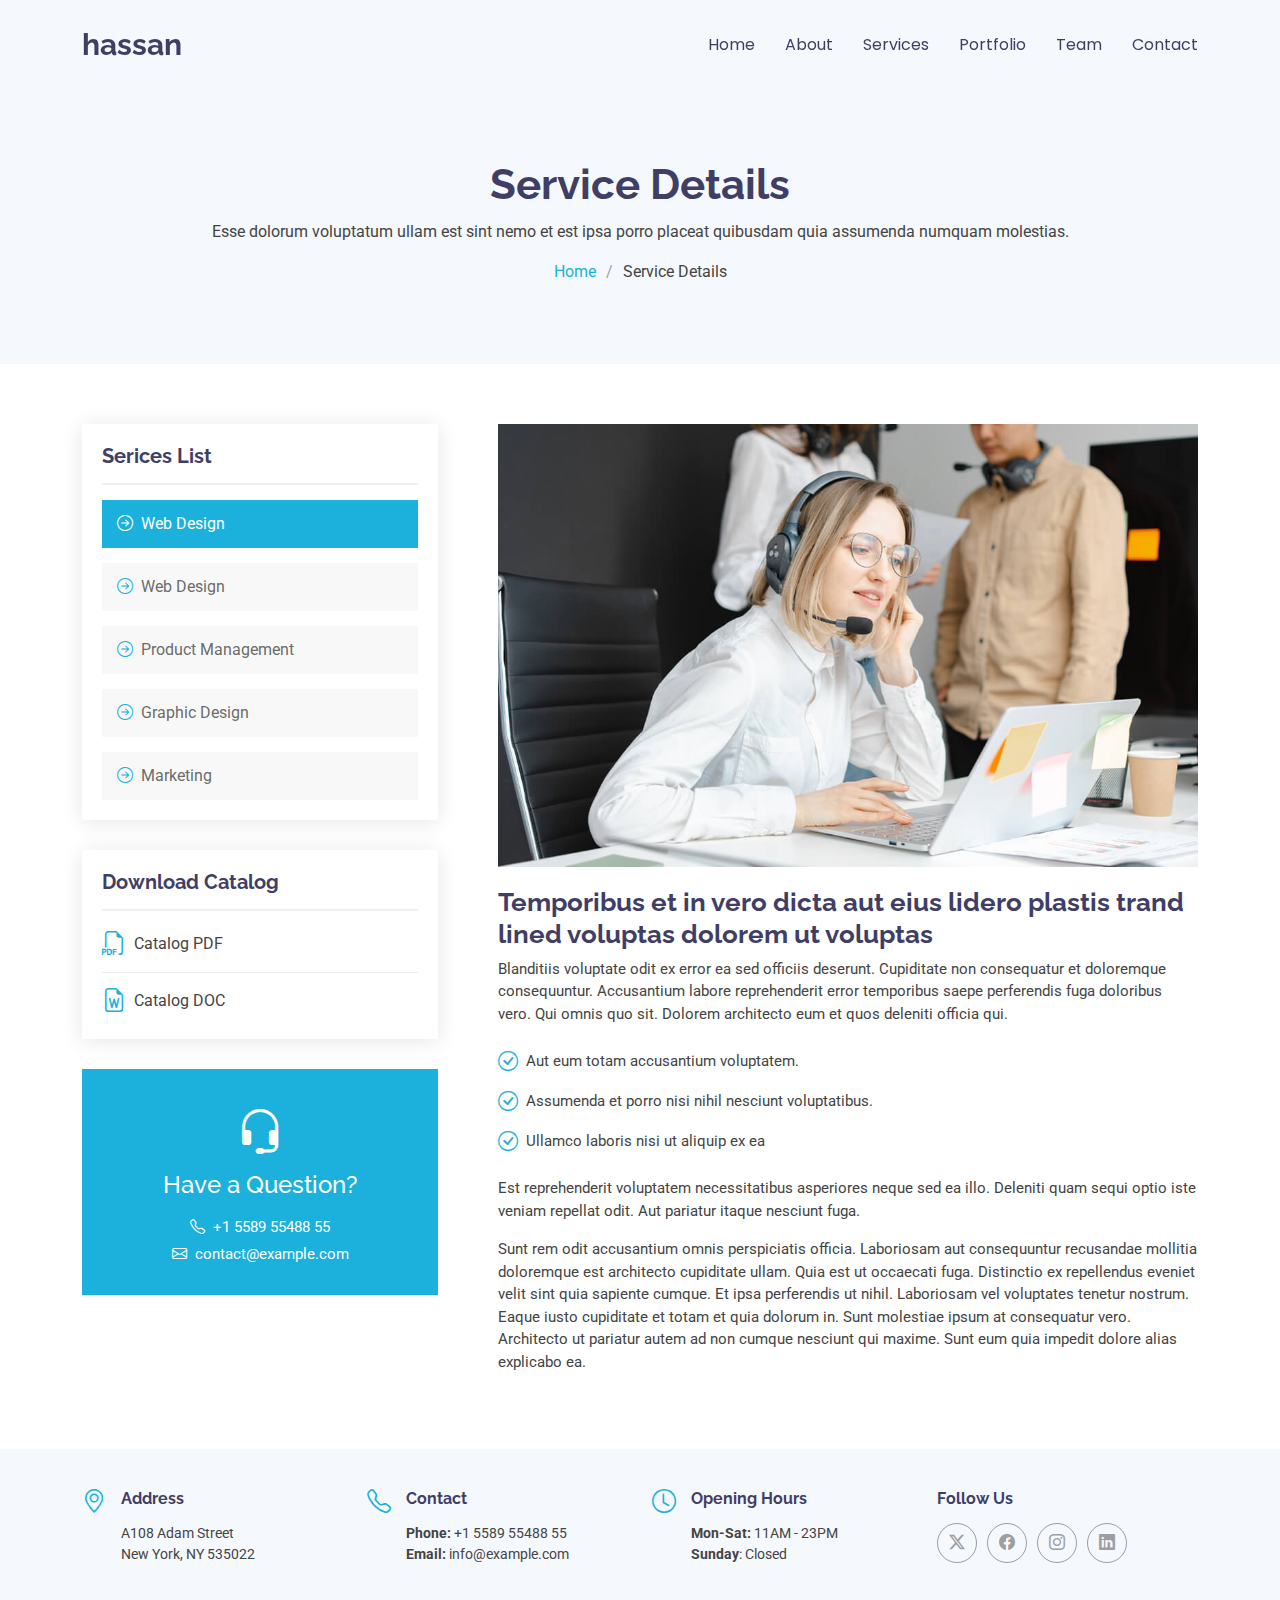
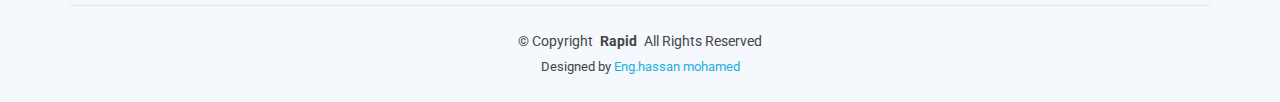
<file: service-details.html>
<!DOCTYPE html>
<html lang="en">

<head>
  <meta charset="utf-8">
  <meta content="width=device-width, initial-scale=1.0" name="viewport">
  <title>hassan</title>
  <meta name="description" content="">
  <meta name="keywords" content="">

  <!-- Favicons -->
  <link href="assets/img/favicon.png" rel="icon">
  <link href="assets/img/apple-touch-icon.png" rel="apple-touch-icon">

  <!-- Fonts -->
  <link href="https://fonts.googleapis.com" rel="preconnect">
  <link href="https://fonts.gstatic.com" rel="preconnect" crossorigin>
  <link href="https://fonts.googleapis.com/css2?family=Roboto:ital,wght@0,100;0,300;0,400;0,500;0,700;0,900;1,100;1,300;1,400;1,500;1,700;1,900&family=Poppins:ital,wght@0,100;0,200;0,300;0,400;0,500;0,600;0,700;0,800;0,900;1,100;1,200;1,300;1,400;1,500;1,600;1,700;1,800;1,900&family=Raleway:ital,wght@0,100;0,200;0,300;0,400;0,500;0,600;0,700;0,800;0,900;1,100;1,200;1,300;1,400;1,500;1,600;1,700;1,800;1,900&display=swap" rel="stylesheet">

  <!-- Vendor CSS Files -->
  <link href="assets/vendor/bootstrap/css/bootstrap.min.css" rel="stylesheet">
  <link href="assets/vendor/bootstrap-icons/bootstrap-icons.css" rel="stylesheet">
  <link href="assets/vendor/aos/aos.css" rel="stylesheet">
  <link href="assets/vendor/glightbox/css/glightbox.min.css" rel="stylesheet">
  <link href="assets/vendor/swiper/swiper-bundle.min.css" rel="stylesheet">

  <!-- Main CSS File -->
  <link href="style.css" rel="stylesheet">

  <!-- =======================================================

  ======================================================== -->
</head>

<body class="service-details-page">

  <header id="header" class="header d-flex align-items-center fixed-top">
    <div class="container-fluid container-xl position-relative d-flex align-items-center justify-content-between">

      <a href="index.html" class="logo d-flex align-items-center">
        <!-- Uncomment the line below if you also wish to use an image logo -->
        <!-- <img src="assets/img/logo.png" alt=""> -->
        <h1 class="sitename">hassan</h1>
      </a>

      <nav id="navmenu" class="navmenu">
        <ul>
          <li><a href="#hero">Home</a></li>
          <li><a href="#about">About</a></li>
          <li><a href="#services">Services</a></li>
          <li><a href="#portfolio">Portfolio</a></li>
          <li><a href="#team">Team</a></li>
          
              
          <li><a href="#contact">Contact</a></li>
        </ul>
        <i class="mobile-nav-toggle d-xl-none bi bi-list"></i>
      </nav>

    </div>
  </header>

  <main class="main">

    <!-- Page Title -->
    <div class="page-title light-background">
      <div class="container position-relative">
        <h1>Service Details</h1>
        <p>Esse dolorum voluptatum ullam est sint nemo et est ipsa porro placeat quibusdam quia assumenda numquam molestias.</p>
        <nav class="breadcrumbs">
          <ol>
            <li><a href="index.html">Home</a></li>
            <li class="current">Service Details</li>
          </ol>
        </nav>
      </div>
    </div><!-- End Page Title -->

    <!-- Service Details Section -->
    <section id="service-details" class="service-details section">

      <div class="container">

        <div class="row gy-5">

          <div class="col-lg-4" data-aos="fade-up" data-aos-delay="100">

            <div class="service-box">
              <h4>Serices List</h4>
              <div class="services-list">
                <a href="#" class="active"><i class="bi bi-arrow-right-circle"></i><span>Web Design</span></a>
                <a href="#"><i class="bi bi-arrow-right-circle"></i><span>Web Design</span></a>
                <a href="#"><i class="bi bi-arrow-right-circle"></i><span>Product Management</span></a>
                <a href="#"><i class="bi bi-arrow-right-circle"></i><span>Graphic Design</span></a>
                <a href="#"><i class="bi bi-arrow-right-circle"></i><span>Marketing</span></a>
              </div>
            </div><!-- End Services List -->

            <div class="service-box">
              <h4>Download Catalog</h4>
              <div class="download-catalog">
                <a href="#"><i class="bi bi-filetype-pdf"></i><span>Catalog PDF</span></a>
                <a href="#"><i class="bi bi-file-earmark-word"></i><span>Catalog DOC</span></a>
              </div>
            </div><!-- End Services List -->

            <div class="help-box d-flex flex-column justify-content-center align-items-center">
              <i class="bi bi-headset help-icon"></i>
              <h4>Have a Question?</h4>
              <p class="d-flex align-items-center mt-2 mb-0"><i class="bi bi-telephone me-2"></i> <span>+1 5589 55488 55</span></p>
              <p class="d-flex align-items-center mt-1 mb-0"><i class="bi bi-envelope me-2"></i> <a href="mailto:contact@example.com">contact@example.com</a></p>
            </div>

          </div>

          <div class="col-lg-8 ps-lg-5" data-aos="fade-up" data-aos-delay="200">
            <img src="img/services.jpg" alt="" class="img-fluid services-img">
            <h3>Temporibus et in vero dicta aut eius lidero plastis trand lined voluptas dolorem ut voluptas</h3>
            <p>
              Blanditiis voluptate odit ex error ea sed officiis deserunt. Cupiditate non consequatur et doloremque consequuntur. Accusantium labore reprehenderit error temporibus saepe perferendis fuga doloribus vero. Qui omnis quo sit. Dolorem architecto eum et quos deleniti officia qui.
            </p>
            <ul>
              <li><i class="bi bi-check-circle"></i> <span>Aut eum totam accusantium voluptatem.</span></li>
              <li><i class="bi bi-check-circle"></i> <span>Assumenda et porro nisi nihil nesciunt voluptatibus.</span></li>
              <li><i class="bi bi-check-circle"></i> <span>Ullamco laboris nisi ut aliquip ex ea</span></li>
            </ul>
            <p>
              Est reprehenderit voluptatem necessitatibus asperiores neque sed ea illo. Deleniti quam sequi optio iste veniam repellat odit. Aut pariatur itaque nesciunt fuga.
            </p>
            <p>
              Sunt rem odit accusantium omnis perspiciatis officia. Laboriosam aut consequuntur recusandae mollitia doloremque est architecto cupiditate ullam. Quia est ut occaecati fuga. Distinctio ex repellendus eveniet velit sint quia sapiente cumque. Et ipsa perferendis ut nihil. Laboriosam vel voluptates tenetur nostrum. Eaque iusto cupiditate et totam et quia dolorum in. Sunt molestiae ipsum at consequatur vero. Architecto ut pariatur autem ad non cumque nesciunt qui maxime. Sunt eum quia impedit dolore alias explicabo ea.
            </p>
          </div>

        </div>

      </div>

    </section><!-- /Service Details Section -->

  </main>

  <footer id="footer" class="footer light-background">

    <div class="container">
      <div class="row gy-3">
        <div class="col-lg-3 col-md-6 d-flex">
          <i class="bi bi-geo-alt icon"></i>
          <div class="address">
            <h4>Address</h4>
            <p>A108 Adam Street</p>
            <p>New York, NY 535022</p>
            <p></p>
          </div>

        </div>

        <div class="col-lg-3 col-md-6 d-flex">
          <i class="bi bi-telephone icon"></i>
          <div>
            <h4>Contact</h4>
            <p>
              <strong>Phone:</strong> <span>+1 5589 55488 55</span><br>
              <strong>Email:</strong> <span>info@example.com</span><br>
            </p>
          </div>
        </div>

        <div class="col-lg-3 col-md-6 d-flex">
          <i class="bi bi-clock icon"></i>
          <div>
            <h4>Opening Hours</h4>
            <p>
              <strong>Mon-Sat:</strong> <span>11AM - 23PM</span><br>
              <strong>Sunday</strong>: <span>Closed</span>
            </p>
          </div>
        </div>

        <div class="col-lg-3 col-md-6">
          <h4>Follow Us</h4>
          <div class="social-links d-flex">
            <a href="#" class="twitter"><i class="bi bi-twitter-x"></i></a>
            <a href="#" class="facebook"><i class="bi bi-facebook"></i></a>
            <a href="#" class="instagram"><i class="bi bi-instagram"></i></a>
            <a href="#" class="linkedin"><i class="bi bi-linkedin"></i></a>
          </div>
        </div>

      </div>
    </div>

    <div class="container copyright text-center mt-4">
      <p>© <span>Copyright</span> <strong class="px-1 sitename">Rapid</strong> <span>All Rights Reserved</span></p>
      <div class="credits">
      
        Designed by <a href="https://wa.me/201125741855
        ">Eng.hassan mohamed</a>
      </div>
    </div>

  </footer>

  <!-- Scroll Top -->
  <a href="#" id="scroll-top" class="scroll-top d-flex align-items-center justify-content-center"><i class="bi bi-arrow-up-short"></i></a>

  <!-- Preloader -->
  <div id="preloader"></div>

  <!-- Vendor JS Files -->
  <script src="assets/vendor/bootstrap/js/bootstrap.bundle.min.js"></script>
  <script src="assets/vendor/php-email-form/validate.js"></script>
  <script src="assets/vendor/aos/aos.js"></script>
  <script src="assets/vendor/glightbox/js/glightbox.min.js"></script>
  <script src="assets/vendor/purecounter/purecounter_vanilla.js"></script>
  <script src="assets/vendor/imagesloaded/imagesloaded.pkgd.min.js"></script>
  <script src="assets/vendor/isotope-layout/isotope.pkgd.min.js"></script>
  <script src="assets/vendor/swiper/swiper-bundle.min.js"></script>

  <!-- Main JS File -->
  <script src="main.js"></script>

</body>

</html>
</file>
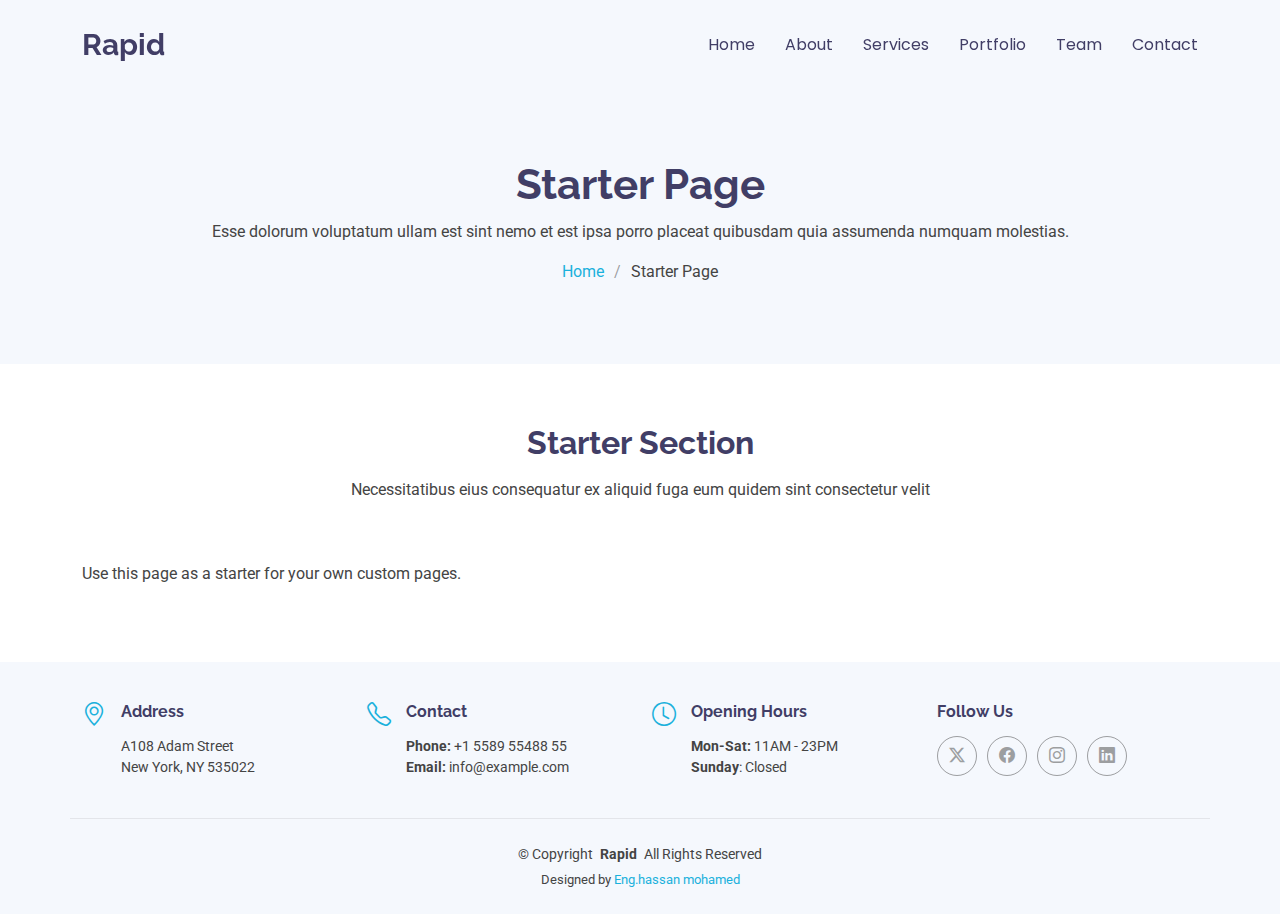
<file: starter-page.html>
<!DOCTYPE html>
<html lang="en">

<head>
  <meta charset="utf-8">
  <meta content="width=device-width, initial-scale=1.0" name="viewport">
  <title>hassan</title>
  <meta name="description" content="">
  <meta name="keywords" content="">

  <!-- Favicons -->
  <link href="assets/img/favicon.png" rel="icon">
  <link href="assets/img/apple-touch-icon.png" rel="apple-touch-icon">

  <!-- Fonts -->
  <link href="https://fonts.googleapis.com" rel="preconnect">
  <link href="https://fonts.gstatic.com" rel="preconnect" crossorigin>
  <link href="https://fonts.googleapis.com/css2?family=Roboto:ital,wght@0,100;0,300;0,400;0,500;0,700;0,900;1,100;1,300;1,400;1,500;1,700;1,900&family=Poppins:ital,wght@0,100;0,200;0,300;0,400;0,500;0,600;0,700;0,800;0,900;1,100;1,200;1,300;1,400;1,500;1,600;1,700;1,800;1,900&family=Raleway:ital,wght@0,100;0,200;0,300;0,400;0,500;0,600;0,700;0,800;0,900;1,100;1,200;1,300;1,400;1,500;1,600;1,700;1,800;1,900&display=swap" rel="stylesheet">

  <!-- Vendor CSS Files -->
  <link href="assets/vendor/bootstrap/css/bootstrap.min.css" rel="stylesheet">
  <link href="assets/vendor/bootstrap-icons/bootstrap-icons.css" rel="stylesheet">
  <link href="assets/vendor/aos/aos.css" rel="stylesheet">
  <link href="assets/vendor/glightbox/css/glightbox.min.css" rel="stylesheet">
  <link href="assets/vendor/swiper/swiper-bundle.min.css" rel="stylesheet">

  <!-- Main CSS File -->
  <link href="style.css" rel="stylesheet">

  <!-- =======================================================
  
  ======================================================== -->
</head>

<body class="starter-page-page">

  <header id="header" class="header d-flex align-items-center fixed-top">
    <div class="container-fluid container-xl position-relative d-flex align-items-center justify-content-between">

      <a href="index.html" class="logo d-flex align-items-center">
        <!-- Uncomment the line below if you also wish to use an image logo -->
        <!-- <img src="assets/img/logo.png" alt=""> -->
        <h1 class="sitename">Rapid</h1>
      </a>

      <nav id="navmenu" class="navmenu">
        <ul>
          <li><a href="#hero">Home</a></li>
          <li><a href="#about">About</a></li>
          <li><a href="#services">Services</a></li>
          <li><a href="#portfolio">Portfolio</a></li>
          <li><a href="#team">Team</a></li>

          <li><a href="#contact">Contact</a></li>
        </ul>
        <i class="mobile-nav-toggle d-xl-none bi bi-list"></i>
      </nav>

    </div>
  </header>

  <main class="main">

    <!-- Page Title -->
    <div class="page-title light-background">
      <div class="container position-relative">
        <h1>Starter Page</h1>
        <p>Esse dolorum voluptatum ullam est sint nemo et est ipsa porro placeat quibusdam quia assumenda numquam molestias.</p>
        <nav class="breadcrumbs">
          <ol>
            <li><a href="index.html">Home</a></li>
            <li class="current">Starter Page</li>
          </ol>
        </nav>
      </div>
    </div><!-- End Page Title -->

    <!-- Starter Section Section -->
    <section id="starter-section" class="starter-section section">

      <!-- Section Title -->
      <div class="container section-title" data-aos="fade-up">
        <h2>Starter Section</h2>
        <p>Necessitatibus eius consequatur ex aliquid fuga eum quidem sint consectetur velit</p>
      </div><!-- End Section Title -->

      <div class="container" data-aos="fade-up">
        <p>Use this page as a starter for your own custom pages.</p>
      </div>

    </section><!-- /Starter Section Section -->

  </main>

  <footer id="footer" class="footer light-background">

    <div class="container">
      <div class="row gy-3">
        <div class="col-lg-3 col-md-6 d-flex">
          <i class="bi bi-geo-alt icon"></i>
          <div class="address">
            <h4>Address</h4>
            <p>A108 Adam Street</p>
            <p>New York, NY 535022</p>
            <p></p>
          </div>

        </div>

        <div class="col-lg-3 col-md-6 d-flex">
          <i class="bi bi-telephone icon"></i>
          <div>
            <h4>Contact</h4>
            <p>
              <strong>Phone:</strong> <span>+1 5589 55488 55</span><br>
              <strong>Email:</strong> <span>info@example.com</span><br>
            </p>
          </div>
        </div>

        <div class="col-lg-3 col-md-6 d-flex">
          <i class="bi bi-clock icon"></i>
          <div>
            <h4>Opening Hours</h4>
            <p>
              <strong>Mon-Sat:</strong> <span>11AM - 23PM</span><br>
              <strong>Sunday</strong>: <span>Closed</span>
            </p>
          </div>
        </div>

        <div class="col-lg-3 col-md-6">
          <h4>Follow Us</h4>
          <div class="social-links d-flex">
            <a href="#" class="twitter"><i class="bi bi-twitter-x"></i></a>
            <a href="#" class="facebook"><i class="bi bi-facebook"></i></a>
            <a href="#" class="instagram"><i class="bi bi-instagram"></i></a>
            <a href="#" class="linkedin"><i class="bi bi-linkedin"></i></a>
          </div>
        </div>

      </div>
    </div>

    <div class="container copyright text-center mt-4">
      <p>© <span>Copyright</span> <strong class="px-1 sitename">Rapid</strong> <span>All Rights Reserved</span></p>
      <div class="credits">
      
        Designed by <a href="https://wa.me/201125741855
        ">Eng.hassan mohamed</a>
      </div>
    </div>

  </footer>

  <!-- Scroll Top -->
  <a href="#" id="scroll-top" class="scroll-top d-flex align-items-center justify-content-center"><i class="bi bi-arrow-up-short"></i></a>

  <!-- Preloader -->
  <div id="preloader"></div>

  <!-- Vendor JS Files -->
  <script src="assets/vendor/bootstrap/js/bootstrap.bundle.min.js"></script>
  <script src="assets/vendor/php-email-form/validate.js"></script>
  <script src="assets/vendor/aos/aos.js"></script>
  <script src="assets/vendor/glightbox/js/glightbox.min.js"></script>
  <script src="assets/vendor/purecounter/purecounter_vanilla.js"></script>
  <script src="assets/vendor/imagesloaded/imagesloaded.pkgd.min.js"></script>
  <script src="assets/vendor/isotope-layout/isotope.pkgd.min.js"></script>
  <script src="assets/vendor/swiper/swiper-bundle.min.js"></script>

  <!-- Main JS File -->
  <script src="main.js"></script>

</body>

</html>
</file>
<file: style.css>
/* Fonts */
:root {
  --default-font: "Roboto",  system-ui, -apple-system, "Segoe UI", Roboto, "Helvetica Neue", Arial, "Noto Sans", "Liberation Sans", sans-serif, "Apple Color Emoji", "Segoe UI Emoji", "Segoe UI Symbol", "Noto Color Emoji";
  --heading-font: "Raleway",  sans-serif;
  --nav-font: "Poppins",  sans-serif;
}

/* Global Colors - The following color variables are used throughout the website. Updating them here will change the color scheme of the entire website */
:root { 
  --background-color: #ffffff; /* Background color for the entire website, including individual sections */
  --default-color: #444444; /* Default color used for the majority of the text content across the entire website */
  --heading-color: #413e66; /* Color for headings, subheadings and title throughout the website */
  --accent-color: #1bb1dc; /* Accent color that represents your brand on the website. It's used for buttons, links, and other elements that need to stand out */
  --surface-color: #ffffff; /* The surface color is used as a background of boxed elements within sections, such as cards, icon boxes, or other elements that require a visual separation from the global background. */
  --contrast-color: #ffffff; /* Contrast color for text, ensuring readability against backgrounds of accent, heading, or default colors. */
}

/* Nav Menu Colors - The following color variables are used specifically for the navigation menu. They are separate from the global colors to allow for more customization options */
:root {
  --nav-color: #413e66;  /* The default color of the main navmenu links */
  --nav-hover-color: #1bb1dc; /* Applied to main navmenu links when they are hovered over or active */
  --nav-mobile-background-color: #ffffff; /* Used as the background color for mobile navigation menu */
  --nav-dropdown-background-color: #ffffff; /* Used as the background color for dropdown items that appear when hovering over primary navigation items */
  --nav-dropdown-color: #444444; /* Used for navigation links of the dropdown items in the navigation menu. */
  --nav-dropdown-hover-color: #1bb1dc; /* Similar to --nav-hover-color, this color is applied to dropdown navigation links when they are hovered over. */
}

/* Color Presets - These classes override global colors when applied to any section or element, providing reuse of the sam color scheme. */

.light-background {
  --background-color: #f5f8fd;
  --surface-color: #ffffff;
}

.dark-background {
  --background-color: #2d2b46;
  --default-color: #ffffff;
  --heading-color: #ffffff;
  --surface-color: #413e66;
  --contrast-color: #ffffff;
}

/* Smooth scroll */
:root {
  scroll-behavior: smooth;
}

/*--------------------------------------------------------------
# General Styling & Shared Classes
--------------------------------------------------------------*/
body {
  color: var(--default-color);
  background-color: var(--background-color);
  font-family: var(--default-font);
}

a {
  color: var(--accent-color);
  text-decoration: none;
  transition: 0.3s;
}

a:hover {
  color: color-mix(in srgb, var(--accent-color), transparent 25%);
  text-decoration: none;
}

h1,
h2,
h3,
h4,
h5,
h6 {
  color: var(--heading-color);
  font-family: var(--heading-font);
}

/* Pulsating Play Button
------------------------------*/
.pulsating-play-btn {
  width: 94px;
  height: 94px;
  background: radial-gradient(var(--accent-color) 50%, color-mix(in srgb, var(--accent-color), transparent 75%) 52%);
  border-radius: 50%;
  display: block;
  position: relative;
  overflow: hidden;
}

.pulsating-play-btn:before {
  content: "";
  position: absolute;
  width: 120px;
  height: 120px;
  animation-delay: 0s;
  animation: pulsate-play-btn 2s;
  animation-direction: forwards;
  animation-iteration-count: infinite;
  animation-timing-function: steps;
  opacity: 1;
  border-radius: 50%;
  border: 5px solid color-mix(in srgb, var(--accent-color), transparent 30%);
  top: -15%;
  left: -15%;
  background: rgba(198, 16, 0, 0);
}

.pulsating-play-btn:after {
  content: "";
  position: absolute;
  left: 50%;
  top: 50%;
  transform: translateX(-40%) translateY(-50%);
  width: 0;
  height: 0;
  border-top: 10px solid transparent;
  border-bottom: 10px solid transparent;
  border-left: 15px solid #fff;
  z-index: 100;
  transition: all 400ms cubic-bezier(0.55, 0.055, 0.675, 0.19);
}

.pulsating-play-btn:hover:before {
  content: "";
  position: absolute;
  left: 50%;
  top: 50%;
  transform: translateX(-40%) translateY(-50%);
  width: 0;
  height: 0;
  border: none;
  border-top: 10px solid transparent;
  border-bottom: 10px solid transparent;
  border-left: 15px solid #fff;
  z-index: 200;
  animation: none;
  border-radius: 0;
}

.pulsating-play-btn:hover:after {
  border-left: 15px solid var(--accent-color);
  transform: scale(20);
}

@keyframes pulsate-play-btn {
  0% {
    transform: scale(0.6, 0.6);
    opacity: 1;
  }

  100% {
    transform: scale(1, 1);
    opacity: 0;
  }
}

/* PHP Email Form Messages
------------------------------*/
.php-email-form .error-message {
  display: none;
  background: #df1529;
  color: #ffffff;
  text-align: left;
  padding: 15px;
  margin-bottom: 24px;
  font-weight: 600;
}

.php-email-form .sent-message {
  display: none;
  color: #ffffff;
  background: #059652;
  text-align: center;
  padding: 15px;
  margin-bottom: 24px;
  font-weight: 600;
}

.php-email-form .loading {
  display: none;
  background: var(--surface-color);
  text-align: center;
  padding: 15px;
  margin-bottom: 24px;
}

.php-email-form .loading:before {
  content: "";
  display: inline-block;
  border-radius: 50%;
  width: 24px;
  height: 24px;
  margin: 0 10px -6px 0;
  border: 3px solid var(--accent-color);
  border-top-color: var(--surface-color);
  animation: php-email-form-loading 1s linear infinite;
}

@keyframes php-email-form-loading {
  0% {
    transform: rotate(0deg);
  }

  100% {
    transform: rotate(360deg);
  }
}

/*--------------------------------------------------------------
# Global Header
--------------------------------------------------------------*/
.header {
  --background-color: rgba(255, 255, 255, 0);
  color: var(--default-color);
  background-color: var(--background-color);
  padding: 15px 0;
  transition: all 0.5s;
  z-index: 997;
}

.header .logo {
  line-height: 1;
}

.header .logo img {
  max-height: 32px;
  margin-right: 8px;
}

.header .logo h1 {
  font-size: 30px;
  margin: 0;
  font-weight: 700;
  color: var(--heading-color);
}

.scrolled .header {
  box-shadow: 0px 0 18px rgba(0, 0, 0, 0.1);
}

/* Global Header on Scroll
------------------------------*/
.scrolled .header {
  --background-color: #ffffff;
}

/*--------------------------------------------------------------
# Navigation Menu
--------------------------------------------------------------*/
/* Navmenu - Desktop */
@media (min-width: 1200px) {
  .navmenu {
    padding: 0;
  }

  .navmenu ul {
    margin: 0;
    padding: 0;
    display: flex;
    list-style: none;
    align-items: center;
  }

  .navmenu li {
    position: relative;
  }

  .navmenu a,
  .navmenu a:focus {
    color: var(--nav-color);
    padding: 18px 15px;
    font-size: 16px;
    font-family: var(--nav-font);
    font-weight: 400;
    display: flex;
    align-items: center;
    justify-content: space-between;
    white-space: nowrap;
    transition: 0.3s;
  }

  .navmenu a i,
  .navmenu a:focus i {
    font-size: 12px;
    line-height: 0;
    margin-left: 5px;
    transition: 0.3s;
  }

  .navmenu li:last-child a {
    padding-right: 0;
  }

  .navmenu li:hover>a,
  .navmenu .active,
  .navmenu .active:focus {
    color: var(--nav-hover-color);
  }

  .navmenu .dropdown ul {
    margin: 0;
    padding: 10px 0;
    background: var(--nav-dropdown-background-color);
    display: block;
    position: absolute;
    visibility: hidden;
    left: 14px;
    top: 130%;
    opacity: 0;
    transition: 0.3s;
    border-radius: 4px;
    z-index: 99;
    box-shadow: 0px 0px 30px rgba(0, 0, 0, 0.1);
  }

  .navmenu .dropdown ul li {
    min-width: 200px;
  }

  .navmenu .dropdown ul a {
    padding: 10px 20px;
    font-size: 15px;
    text-transform: none;
    color: var(--nav-dropdown-color);
  }

  .navmenu .dropdown ul a i {
    font-size: 12px;
  }

  .navmenu .dropdown ul a:hover,
  .navmenu .dropdown ul .active:hover,
  .navmenu .dropdown ul li:hover>a {
    color: var(--nav-dropdown-hover-color);
  }

  .navmenu .dropdown:hover>ul {
    opacity: 1;
    top: 100%;
    visibility: visible;
  }

  .navmenu .dropdown .dropdown ul {
    top: 0;
    left: -90%;
    visibility: hidden;
  }

  .navmenu .dropdown .dropdown:hover>ul {
    opacity: 1;
    top: 0;
    left: -100%;
    visibility: visible;
  }
}

/* Navmenu - Mobile */
@media (max-width: 1199px) {
  .mobile-nav-toggle {
    color: var(--nav-color);
    font-size: 28px;
    line-height: 0;
    margin-right: 10px;
    cursor: pointer;
    transition: color 0.3s;
  }

  .navmenu {
    padding: 0;
    z-index: 9997;
  }

  .navmenu ul {
    display: none;
    list-style: none;
    position: absolute;
    inset: 60px 20px 20px 20px;
    padding: 10px 0;
    margin: 0;
    border-radius: 6px;
    background-color: var(--nav-mobile-background-color);
    overflow-y: auto;
    transition: 0.3s;
    z-index: 9998;
    box-shadow: 0px 0px 30px rgba(0, 0, 0, 0.1);
  }

  .navmenu a,
  .navmenu a:focus {
    color: var(--nav-dropdown-color);
    padding: 10px 20px;
    font-family: var(--nav-font);
    font-size: 17px;
    font-weight: 500;
    display: flex;
    align-items: center;
    justify-content: space-between;
    white-space: nowrap;
    transition: 0.3s;
  }

  .navmenu a i,
  .navmenu a:focus i {
    font-size: 12px;
    line-height: 0;
    margin-left: 5px;
    width: 30px;
    height: 30px;
    display: flex;
    align-items: center;
    justify-content: center;
    border-radius: 50%;
    transition: 0.3s;
    background-color: color-mix(in srgb, var(--accent-color), transparent 90%);
  }

  .navmenu a i:hover,
  .navmenu a:focus i:hover {
    background-color: var(--accent-color);
    color: var(--contrast-color);
  }

  .navmenu a:hover,
  .navmenu .active,
  .navmenu .active:focus {
    color: var(--nav-dropdown-hover-color);
  }

  .navmenu .active i,
  .navmenu .active:focus i {
    background-color: var(--accent-color);
    color: var(--contrast-color);
    transform: rotate(180deg);
  }

  .navmenu .dropdown ul {
    position: static;
    display: none;
    z-index: 99;
    padding: 10px 0;
    margin: 10px 20px;
    background-color: var(--nav-dropdown-background-color);
    border: 1px solid color-mix(in srgb, var(--default-color), transparent 90%);
    box-shadow: none;
    transition: all 0.5s ease-in-out;
  }

  .navmenu .dropdown ul ul {
    background-color: rgba(33, 37, 41, 0.1);
  }

  .navmenu .dropdown>.dropdown-active {
    display: block;
    background-color: rgba(33, 37, 41, 0.03);
  }

  .mobile-nav-active {
    overflow: hidden;
  }

  .mobile-nav-active .mobile-nav-toggle {
    color: #fff;
    position: absolute;
    font-size: 32px;
    top: 15px;
    right: 15px;
    margin-right: 0;
    z-index: 9999;
  }

  .mobile-nav-active .navmenu {
    position: fixed;
    overflow: hidden;
    inset: 0;
    background: rgba(33, 37, 41, 0.8);
    transition: 0.3s;
  }

  .mobile-nav-active .navmenu>ul {
    display: block;
  }
}

/*--------------------------------------------------------------
# Global Footer
--------------------------------------------------------------*/
.footer {
  color: var(--default-color);
  background-color: var(--background-color);
  font-size: 14px;
  padding: 40px 0 0 0;
  position: relative;
}

.footer .icon {
  color: var(--accent-color);
  margin-right: 15px;
  font-size: 24px;
  line-height: 0;
}

.footer h4 {
  font-size: 16px;
  font-weight: 700;
  margin-bottom: 15px;
}

.footer .address p {
  margin-bottom: 0px;
}

.footer .social-links a {
  display: flex;
  align-items: center;
  justify-content: center;
  width: 40px;
  height: 40px;
  border-radius: 50%;
  border: 1px solid color-mix(in srgb, var(--default-color), transparent 50%);
  font-size: 16px;
  color: color-mix(in srgb, var(--default-color), transparent 50%);
  margin-right: 10px;
  transition: 0.3s;
}

.footer .social-links a:hover {
  color: var(--accent-color);
  border-color: var(--accent-color);
}

.footer .copyright {
  padding: 25px 0;
  border-top: 1px solid color-mix(in srgb, var(--default-color), transparent 90%);
}

.footer .copyright p {
  margin-bottom: 0;
}

.footer .credits {
  margin-top: 5px;
  font-size: 13px;
}

/*--------------------------------------------------------------
# Preloader
--------------------------------------------------------------*/
#preloader {
  position: fixed;
  inset: 0;
  z-index: 9999;
  overflow: hidden;
  background-color: var(--background-color);
  transition: all 0.6s ease-out;
}

#preloader:before {
  content: "";
  position: fixed;
  top: calc(50% - 30px);
  left: calc(50% - 30px);
  border: 6px solid var(--accent-color);
  border-top-color: color-mix(in srgb, var(--accent-color), transparent 90%);
  border-radius: 50%;
  width: 60px;
  height: 60px;
  animation: animate-preloader 1s linear infinite;
}

@keyframes animate-preloader {
  0% {
    transform: rotate(0deg);
  }

  100% {
    transform: rotate(360deg);
  }
}

/*--------------------------------------------------------------
# Scroll Top Button
--------------------------------------------------------------*/
.scroll-top {
  position: fixed;
  visibility: hidden;
  opacity: 0;
  right: 15px;
  bottom: -15px;
  z-index: 99999;
  background-color: var(--accent-color);
  width: 44px;
  height: 44px;
  border-radius: 50px;
  transition: all 0.4s;
}

.scroll-top i {
  font-size: 24px;
  color: var(--contrast-color);
  line-height: 0;
}

.scroll-top:hover {
  background-color: color-mix(in srgb, var(--accent-color), transparent 20%);
  color: var(--contrast-color);
}

.scroll-top.active {
  visibility: visible;
  opacity: 1;
  bottom: 15px;
}

/*--------------------------------------------------------------
# Disable aos animation delay on mobile devices
--------------------------------------------------------------*/
@media screen and (max-width: 768px) {
  [data-aos-delay] {
    transition-delay: 0 !important;
  }
}

/*--------------------------------------------------------------
# Global Page Titles & Breadcrumbs
--------------------------------------------------------------*/
.page-title {
  color: var(--default-color);
  background-color: var(--background-color);
  padding: 160px 0 80px 0;
  text-align: center;
  position: relative;
}

.page-title:before {
  content: "";
  background-color: color-mix(in srgb, var(--background-color), transparent 50%);
  position: absolute;
  inset: 0;
}

.page-title h1 {
  font-size: 42px;
  font-weight: 700;
  margin-bottom: 10px;
}

.page-title .breadcrumbs ol {
  display: flex;
  flex-wrap: wrap;
  list-style: none;
  justify-content: center;
  padding: 0;
  margin: 0;
  font-size: 16px;
  font-weight: 400;
}

.page-title .breadcrumbs ol li+li {
  padding-left: 10px;
}

.page-title .breadcrumbs ol li+li::before {
  content: "/";
  display: inline-block;
  padding-right: 10px;
  color: color-mix(in srgb, var(--default-color), transparent 50%);
}

/*--------------------------------------------------------------
# Global Sections
--------------------------------------------------------------*/
section,
.section {
  color: var(--default-color);
  background-color: var(--background-color);
  padding: 60px 0;
  scroll-margin-top: 90px;
  overflow: clip;
}

@media (max-width: 1199px) {

  section,
  .section {
    scroll-margin-top: 66px;
  }
}

/*--------------------------------------------------------------
# Global Section Titles
--------------------------------------------------------------*/
.section-title {
  text-align: center;
  padding-bottom: 60px;
  position: relative;
}

.section-title h2 {
  font-size: 32px;
  font-weight: 700;
  margin-bottom: 15px;
}

.section-title p {
  margin-bottom: 0;
}

/*--------------------------------------------------------------
# Hero Section
--------------------------------------------------------------*/
.hero {
  width: 100%;
  min-height: 100vh;
  position: relative;
  padding: 120px 0 60px 0;
  display: flex;
  align-items: center;
}

.hero .hero-bg {
  position: absolute;
  inset: 0;
  display: block;
  width: 100%;
  height: 100%;
  object-fit: cover;
  z-index: 1;
}

.hero:before {
  content: "";
  background: color-mix(in srgb, var(--background-color), transparent 870%);
  position: absolute;
  inset: 0;
  z-index: 2;
}

.hero .container {
  position: relative;
  z-index: 3;
}

.hero h1 {
  margin: 0;
  font-size: 48px;
  font-weight: 700;
  line-height: 56px;
}

.hero h1 span {
  color: var(--accent-color);
}

.hero p {
  color: color-mix(in srgb, var(--default-color), transparent 30%);
  margin: 5px 0 30px 0;
  font-size: 20px;
  font-weight: 400;
}

.hero .btn-get-started {
  color: var(--contrast-color);
  background: var(--accent-color);
  font-family: var(--heading-font);
  font-weight: 400;
  font-size: 15px;
  letter-spacing: 1px;
  display: inline-block;
  padding: 10px 28px 12px 28px;
  border-radius: 50px;
  transition: 0.5s;
  box-shadow: 0 8px 28px rgba(0, 0, 0, 0.1);
}

.hero .btn-get-started:hover {
  color: var(--contrast-color);
  background: color-mix(in srgb, var(--accent-color), transparent 15%);
  box-shadow: 0 8px 28px rgba(0, 0, 0, 0.1);
}

.hero .btn-watch-video {
  font-size: 16px;
  transition: 0.5s;
  margin-left: 25px;
  color: var(--default-color);
  font-weight: 600;
}

.hero .btn-watch-video i {
  color: var(--accent-color);
  font-size: 32px;
  transition: 0.3s;
  line-height: 0;
  margin-right: 8px;
}

.hero .btn-watch-video:hover {
  color: var(--accent-color);
}

.hero .btn-watch-video:hover i {
  color: color-mix(in srgb, var(--accent-color), transparent 15%);
}

@media (max-width: 640px) {
  .hero h1 {
    font-size: 28px;
    line-height: 36px;
  }

  .hero p {
    font-size: 18px;
    line-height: 24px;
    margin-bottom: 30px;
  }

  .hero .btn-get-started,
  .hero .btn-watch-video {
    font-size: 13px;
  }
}

/*--------------------------------------------------------------
# About Section
--------------------------------------------------------------*/
.about .about-img {
  position: relative;
  margin: 60px 0 0 60px;
}

.about .about-img:before {
  position: absolute;
  inset: -60px 0 0 -60px;
  content: "";
  background: url("../img/about-bg.png") top left;
  background-repeat: no-repeat;
  z-index: 1;
}

.about .about-img img {
  position: relative;
  z-index: 2;
}

@media (max-width: 575px) {
  .about .about-img {
    margin: 30px 0 0 30px;
  }

  .about .about-img:before {
    inset: -30px 0 0 -30px;
  }
}

.about h3 {
  font-weight: 300;
  font-size: 32px;
  margin-bottom: 20px;
}

@media (max-width: 768px) {
  .about h3 {
    font-size: 28px;
  }
}

.about .nav-pills {
  border-bottom: 1px solid color-mix(in srgb, var(--default-color), transparent 85%);
}

.about .nav-pills li+li {
  margin-left: 40px;
}

.about .nav-link {
  background: none;
  font-size: 18px;
  font-weight: 400;
  color: var(--default-color);
  padding: 12px 0;
  margin-bottom: -2px;
  border-radius: 0;
}

.about .nav-link.active {
  color: var(--accent-color);
  background: none;
  border-bottom: 3px solid var(--accent-color);
}

@media (max-width: 575px) {
  .about .nav-link {
    font-size: 16px;
  }
}

.about .tab-content h4 {
  font-size: 18px;
  margin: 0;
  font-weight: 700;
  color: var(--default-color);
}

.about .tab-content i {
  font-size: 22px;
  line-height: 0;
  margin-right: 8px;
  color: var(--accent-color);
}

/*--------------------------------------------------------------
# Stats Section
--------------------------------------------------------------*/
.stats {
  padding: 10px 0 60px 0;
}

.stats .stats-item {
  padding: 30px;
  width: 100%;
}

.stats .stats-item span {
  font-size: 48px;
  display: block;
  color: var(--accent-color);
  font-weight: 700;
}

.stats .stats-item p {
  color: color-mix(in srgb, var(--default-color), transparent 40%);
  padding: 0;
  margin: 0;
  font-family: var(--heading-font);
  font-size: 15px;
  font-weight: 600;
}

/*--------------------------------------------------------------
# Services Section
--------------------------------------------------------------*/
.services .service-item {
  background-color: var(--surface-color);
  box-shadow: 0px 5px 90px 0px rgba(0, 0, 0, 0.1);
  height: 100%;
  padding: 60px 30px;
  text-align: center;
  transition: 0.3s;
  border-radius: 5px;
}

.services .service-item .icon {
  margin: 0 auto;
  width: 100px;
  height: 100px;
  display: flex;
  align-items: center;
  justify-content: center;
  transition: ease-in-out 0.3s;
  position: relative;
}

.services .service-item .icon i {
  font-size: 36px;
  transition: 0.5s;
  position: relative;
}

.services .service-item h3 {
  font-weight: 700;
  margin: 10px 0 15px 0;
  font-size: 22px;
  transition: 0.3s;
}

.services .service-item p {
  line-height: 24px;
  font-size: 14px;
  margin-bottom: 0;
}

.services .service-item:hover {
  box-shadow: 0px 5px 35px 0px rgba(0, 0, 0, 0.1);
}

.services .service-item.item-cyan i {
  color: #0dcaf0;
}

.services .service-item.item-orange i {
  color: #fd7e14;
}

.services .service-item.item-teal i {
  color: #20c997;
}

.services .service-item.item-red i {
  color: #df1529;
}

.services .service-item.item-indigo i {
  color: #6610f2;
}

.services .service-item.item-pink i {
  color: #f3268c;
}

.services .service-item:hover {
  transform: scale(1.06);
}

.services .service-item:hover h3 {
  color: var(--accent-color);
}

/*--------------------------------------------------------------
# Features Section
--------------------------------------------------------------*/
.features h3 {
  color: var(--heading-color);
  font-size: 28px;
  font-weight: 700;
  margin-bottom: 15px;
}

.features .icon-box {
  margin-top: 50px;
}

.features .icon-box i {
  color: var(--accent-color);
  background-color: var(--surface-color);
  border: 2px solid color-mix(in srgb, var(--accent-color), transparent 60%);
  display: flex;
  align-items: center;
  justify-content: center;
  margin-right: 25px;
  font-size: 32px;
  width: 64px;
  height: 64px;
  border-radius: 50px;
  transition: 0.5s;
  line-height: 0;
}

.features .icon-box:hover i {
  background: var(--accent-color);
  border-color: var(--accent-color);
  color: var(--contrast-color);
}

.features .icon-box .title {
  font-weight: 700;
  margin-bottom: 10px;
  font-size: 18px;
}

.features .icon-box .title a {
  color: var(--heading-color);
  transition: 0.3s;
}

.features .icon-box .title a:hover {
  color: var(--accent-color);
}

.features .icon-box .description {
  line-height: 24px;
  font-size: 14px;
  margin-bottom: 0;
}

.features .video-box {
  min-height: 400px;
}

.features .video-box img {
  position: absolute;
  inset: 0;
  display: block;
  width: 100%;
  height: 100%;
  object-fit: cover;
  z-index: 1;
}

.features .pulsating-play-btn {
  position: absolute;
  left: calc(50% - 47px);
  top: calc(50% - 47px);
  z-index: 1;
}

/*--------------------------------------------------------------
# Call To Action Section
--------------------------------------------------------------*/
.call-to-action {
  padding: 120px 0;
  position: relative;
  clip-path: inset(0);
}

.call-to-action:before {
  content: "";
  background: color-mix(in srgb, var(--background-color), transparent 50%);
  position: absolute;
  inset: 0;
  z-index: 2;
}

.call-to-action .container {
  position: relative;
  z-index: 3;
}

.call-to-action h3 {
  color: var(--default-color);
  font-size: 28px;
  font-weight: 700;
}

.call-to-action p {
  color: var(--default-color);
}

.call-to-action .cta-btn {
  font-family: var(--heading-font);
  font-weight: 500;
  font-size: 16px;
  letter-spacing: 1px;
  display: inline-block;
  padding: 12px 40px;
  border-radius: 50px;
  transition: 0.5s;
  margin: 10px;
  border: 2px solid var(--contrast-color);
  color: var(--contrast-color);
}

.call-to-action .cta-btn:hover {
  background: var(--accent-color);
  border: 2px solid var(--accent-color);
}

/*--------------------------------------------------------------
# Feature Details Section
--------------------------------------------------------------*/
.feature-details .features-item {
  color: color-mix(in srgb, var(--default-color), transparent 20%);
}

.feature-details .features-item+.features-item {
  margin-top: 100px;
}

@media (max-width: 640px) {
  .feature-details .features-item+.features-item {
    margin-top: 40px;
  }
}

.feature-details .features-item h3 {
  font-weight: 700;
  font-size: 26px;
}

.feature-details .features-item ul {
  list-style: none;
  padding: 0;
}

.feature-details .features-item ul li {
  padding-bottom: 10px;
  display: flex;
  align-items: center;
}

.feature-details .features-item ul li:last-child {
  padding-bottom: 0;
}

.feature-details .features-item ul i {
  font-size: 20px;
  padding-right: 4px;
  color: var(--accent-color);
}

.feature-details .features-item p:last-child {
  margin-bottom: 0;
}

/*--------------------------------------------------------------
# Portfolio Section
--------------------------------------------------------------*/
.portfolio .portfolio-filters {
  padding: 0;
  margin: 0 auto 20px auto;
  list-style: none;
  text-align: center;
}

.portfolio .portfolio-filters li {
  cursor: pointer;
  display: inline-block;
  padding: 0;
  font-size: 18px;
  font-weight: 500;
  margin: 0 10px;
  line-height: 1;
  margin-bottom: 5px;
  transition: all 0.3s ease-in-out;
}

.portfolio .portfolio-filters li:hover,
.portfolio .portfolio-filters li.filter-active {
  color: var(--accent-color);
}

.portfolio .portfolio-filters li:first-child {
  margin-left: 0;
}

.portfolio .portfolio-filters li:last-child {
  margin-right: 0;
}

@media (max-width: 575px) {
  .portfolio .portfolio-filters li {
    font-size: 14px;
    margin: 0 5px;
  }
}

.portfolio .portfolio-content {
  position: relative;
  overflow: hidden;
}

.portfolio .portfolio-content img {
  transition: 0.3s;
}

.portfolio .portfolio-content .portfolio-info {
  opacity: 0;
  position: absolute;
  inset: 0;
  z-index: 3;
  transition: all ease-in-out 0.3s;
  background: rgba(0, 0, 0, 0.6);
  padding: 15px;
}

.portfolio .portfolio-content .portfolio-info h4 {
  font-size: 14px;
  padding: 5px 10px;
  font-weight: 400;
  color: #ffffff;
  display: inline-block;
  background-color: var(--accent-color);
}

.portfolio .portfolio-content .portfolio-info p {
  position: absolute;
  bottom: 10px;
  text-align: center;
  display: inline-block;
  left: 0;
  right: 0;
  font-size: 16px;
  font-weight: 600;
  color: rgba(255, 255, 255, 0.8);
}

.portfolio .portfolio-content .portfolio-info .preview-link,
.portfolio .portfolio-content .portfolio-info .details-link {
  position: absolute;
  left: calc(50% - 40px);
  font-size: 26px;
  top: calc(50% - 14px);
  color: #fff;
  transition: 0.3s;
  line-height: 1.2;
}

.portfolio .portfolio-content .portfolio-info .preview-link:hover,
.portfolio .portfolio-content .portfolio-info .details-link:hover {
  color: var(--accent-color);
}

.portfolio .portfolio-content .portfolio-info .details-link {
  left: 50%;
  font-size: 34px;
  line-height: 0;
}

.portfolio .portfolio-content:hover .portfolio-info {
  opacity: 1;
}

.portfolio .portfolio-content:hover img {
  transform: scale(1.1);
}

/*--------------------------------------------------------------
# Testimonials Section
--------------------------------------------------------------*/
.testimonials .testimonials-carousel,
.testimonials .testimonials-slider {
  overflow: hidden;
}

.testimonials .testimonial-item .testimonial-content {
  border-left: 3px solid var(--accent-color);
  padding-left: 30px;
}

.testimonials .testimonial-item .testimonial-img {
  border-radius: 50%;
  border: 4px solid var(--background-color);
  margin: 0 auto;
}

.testimonials .testimonial-item h3 {
  font-size: 20px;
  font-weight: bold;
  margin: 10px 0 5px 0;
}

.testimonials .testimonial-item h4 {
  font-size: 14px;
  color: color-mix(in srgb, var(--default-color), transparent 40%);
  margin: 0 0 10px 0;
}

.testimonials .testimonial-item .stars i {
  color: #ffc107;
  margin: 0 1px;
}

.testimonials .testimonial-item .quote-icon-left,
.testimonials .testimonial-item .quote-icon-right {
  color: color-mix(in srgb, var(--accent-color), transparent 50%);
  font-size: 26px;
  line-height: 0;
}

.testimonials .testimonial-item .quote-icon-left {
  display: inline-block;
  left: -5px;
  position: relative;
}

.testimonials .testimonial-item .quote-icon-right {
  display: inline-block;
  right: -5px;
  position: relative;
  top: 10px;
  transform: scale(-1, -1);
}

.testimonials .testimonial-item p {
  font-style: italic;
}

.testimonials .swiper-wrapper {
  height: auto;
}

.testimonials .swiper-pagination {
  margin-top: 30px;
  position: relative;
}

.testimonials .swiper-pagination .swiper-pagination-bullet {
  width: 12px;
  height: 12px;
  background-color: color-mix(in srgb, var(--default-color), transparent 85%);
  opacity: 1;
}

.testimonials .swiper-pagination .swiper-pagination-bullet-active {
  background-color: var(--accent-color);
}

/*--------------------------------------------------------------
# Faq Section
--------------------------------------------------------------*/
.faq .faq-container .faq-item {
  position: relative;
  padding: 20px 0;
  border-bottom: 1px solid color-mix(in srgb, var(--default-color), transparent 85%);
  overflow: hidden;
}

.faq .faq-container .faq-item:last-child {
  margin-bottom: 0;
}

.faq .faq-container .faq-item h3 {
  font-weight: 600;
  font-size: 16px;
  line-height: 24px;
  margin: 0 30px 0 0;
  transition: 0.3s;
  cursor: pointer;
  display: flex;
  align-items: center;
}

.faq .faq-container .faq-item h3 .num {
  color: var(--accent-color);
  padding-right: 5px;
}

.faq .faq-container .faq-item h3:hover {
  color: var(--accent-color);
}

.faq .faq-container .faq-item .faq-content {
  display: grid;
  grid-template-rows: 0fr;
  transition: 0.3s ease-in-out;
  visibility: hidden;
  opacity: 0;
}

.faq .faq-container .faq-item .faq-content p {
  margin-bottom: 0;
  overflow: hidden;
}

.faq .faq-container .faq-item .faq-toggle {
  position: absolute;
  top: 20px;
  right: 20px;
  font-size: 16px;
  line-height: 0;
  transition: 0.3s;
  cursor: pointer;
}

.faq .faq-container .faq-item .faq-toggle:hover {
  color: var(--accent-color);
}

.faq .faq-container .faq-active h3 {
  color: var(--accent-color);
}

.faq .faq-container .faq-active .faq-content {
  grid-template-rows: 1fr;
  visibility: visible;
  opacity: 1;
  padding-top: 10px;
}

.faq .faq-container .faq-active .faq-toggle {
  transform: rotate(90deg);
  color: var(--accent-color);
}

/*--------------------------------------------------------------
# Team Section
--------------------------------------------------------------*/
.team {
  --default-color: #ffffff;
}

.team .member {
  text-align: center;
  position: relative;
  overflow: hidden;
}

.team .member .member-info {
  opacity: 0;
  position: absolute;
  bottom: 0;
  top: 0;
  left: 0;
  right: 0;
  transition: 0.2s;
}

.team .member .member-info-content {
  position: absolute;
  left: 0;
  right: 0;
  bottom: 10px;
  transition: bottom 0.4s;
}

.team .member .member-info-content h4 {
  color: var(--contrast-color);
  font-weight: 700;
  margin-bottom: 2px;
  font-size: 18px;
}

.team .member .member-info-content span {
  font-style: italic;
  display: block;
  font-size: 13px;
}

.team .member .social {
  position: absolute;
  left: 0;
  bottom: -38px;
  right: 0;
  height: 48px;
  transition: bottom ease-in-out 0.4s;
  text-align: center;
}

.team .member .social a {
  transition: color 0.3s;
  color: color-mix(in srgb, var(--default-color), transparent 20%);
  margin: 0 10px;
  display: inline-block;
}

.team .member .social a:hover {
  color: var(--default-color);
}

.team .member .social i {
  font-size: 18px;
  margin: 0 2px;
}

.team .member:hover .member-info {
  background: linear-gradient(0deg, rgba(0, 0, 0, 0.9) 0%, rgba(0, 0, 0, 0.8) 20%, rgba(255, 255, 255, 0) 100%);
  opacity: 1;
  transition: 0.4s;
}

.team .member:hover .member-info-content {
  bottom: 60px;
  transition: bottom 0.4s;
}

.team .member:hover .social {
  bottom: 0;
  transition: bottom ease-in-out 0.4s;
}

/*--------------------------------------------------------------
# Pricing Section
--------------------------------------------------------------*/
.pricing .pricing-item {
  background-color: var(--surface-color);
  box-shadow: 0 3px 20px -2px rgba(0, 0, 0, 0.1);
  border-top: 4px solid var(--background-color);
  padding: 60px 40px;
  height: 100%;
  border-radius: 5px;
}

.pricing h3 {
  font-weight: 600;
  margin-bottom: 15px;
  font-size: 20px;
}

.pricing h4 {
  color: var(--accent-color);
  font-size: 48px;
  font-weight: 400;
  font-family: var(--heading-font);
  margin-bottom: 0;
}

.pricing h4 sup {
  font-size: 28px;
}

.pricing h4 span {
  color: color-mix(in srgb, var(--default-color), transparent 50%);
  font-size: 18px;
}

.pricing ul {
  padding: 20px 0;
  list-style: none;
  color: color-mix(in srgb, var(--default-color), transparent 30%);
  text-align: left;
  line-height: 20px;
}

.pricing ul li {
  padding: 10px 0;
  display: flex;
  align-items: center;
}

.pricing ul i {
  color: #059652;
  font-size: 24px;
  padding-right: 3px;
}

.pricing ul .na {
  color: color-mix(in srgb, var(--default-color), transparent 60%);
}

.pricing ul .na i {
  color: color-mix(in srgb, var(--default-color), transparent 60%);
}

.pricing ul .na span {
  text-decoration: line-through;
}

.pricing .buy-btn {
  color: var(--accent-color);
  display: inline-block;
  padding: 8px 35px 10px 35px;
  border-radius: 50px;
  transition: none;
  font-size: 16px;
  font-weight: 500;
  font-family: var(--heading-font);
  transition: 0.3s;
  border: 1px solid var(--accent-color);
}

.pricing .buy-btn:hover {
  background: var(--accent-color);
  color: var(--contrast-color);
}

.pricing .featured {
  border-top-color: var(--accent-color);
}

.pricing .featured .buy-btn {
  background: var(--accent-color);
  color: var(--contrast-color);
}

@media (max-width: 992px) {
  .pricing .box {
    max-width: 60%;
    margin: 0 auto 30px auto;
  }
}

@media (max-width: 767px) {
  .pricing .box {
    max-width: 80%;
    margin: 0 auto 30px auto;
  }
}

@media (max-width: 420px) {
  .pricing .box {
    max-width: 100%;
    margin: 0 auto 30px auto;
  }
}

/*--------------------------------------------------------------
# Contact Section
--------------------------------------------------------------*/
.contact {
  background-image: url("../img/contact-bg.png");
  background-position: left center;
  background-repeat: no-repeat;
  position: relative;
}

@media (max-width: 640px) {
  .contact {
    background-position: center 50px;
    background-size: contain;
  }
}

.contact:before {
  content: "";
  background: color-mix(in srgb, var(--background-color), transparent 30%);
  position: absolute;
  bottom: 0;
  top: 0;
  left: 0;
  right: 0;
}

.contact .info-item+.info-item {
  margin-top: 40px;
}

.contact .info-item i {
  background: var(--accent-color);
  color: var(--contrast-color);
  font-size: 20px;
  width: 44px;
  height: 44px;
  display: flex;
  justify-content: center;
  align-items: center;
  border-radius: 50px;
  transition: all 0.3s ease-in-out;
  margin-right: 15px;
}

.contact .info-item h3 {
  padding: 0;
  font-size: 18px;
  font-weight: 700;
  margin-bottom: 5px;
}

.contact .info-item p {
  padding: 0;
  margin-bottom: 0;
  font-size: 14px;
}

.contact .php-email-form {
  height: 100%;
}

.contact .php-email-form input[type=text],
.contact .php-email-form input[type=email],
.contact .php-email-form textarea {
  font-size: 14px;
  padding: 10px 15px;
  box-shadow: none;
  border-radius: 0;
  color: var(--default-color);
  background-color: color-mix(in srgb, var(--background-color), transparent 50%);
  border-color: color-mix(in srgb, var(--default-color), transparent 80%);
}

.contact .php-email-form input[type=text]:focus,
.contact .php-email-form input[type=email]:focus,
.contact .php-email-form textarea:focus {
  border-color: var(--accent-color);
}

.contact .php-email-form input[type=text]::placeholder,
.contact .php-email-form input[type=email]::placeholder,
.contact .php-email-form textarea::placeholder {
  color: color-mix(in srgb, var(--default-color), transparent 70%);
}

.contact .php-email-form button[type=submit] {
  color: var(--contrast-color);
  background: var(--accent-color);
  border: 0;
  padding: 10px 30px;
  transition: 0.4s;
  border-radius: 50px;
}

.contact .php-email-form button[type=submit]:hover {
  background: color-mix(in srgb, var(--accent-color), transparent 20%);
}

/*--------------------------------------------------------------
# Portfolio Details Section
--------------------------------------------------------------*/
.portfolio-details .portfolio-details-slider img {
  width: 100%;
}

.portfolio-details .swiper-wrapper {
  height: auto;
}

.portfolio-details .swiper-button-prev,
.portfolio-details .swiper-button-next {
  width: 48px;
  height: 48px;
}

.portfolio-details .swiper-button-prev:after,
.portfolio-details .swiper-button-next:after {
  color: rgba(255, 255, 255, 0.8);
  background-color: rgba(0, 0, 0, 0.15);
  font-size: 24px;
  border-radius: 50%;
  width: 48px;
  height: 48px;
  display: flex;
  align-items: center;
  justify-content: center;
  transition: 0.3s;
}

.portfolio-details .swiper-button-prev:hover:after,
.portfolio-details .swiper-button-next:hover:after {
  background-color: rgba(0, 0, 0, 0.3);
}

@media (max-width: 575px) {

  .portfolio-details .swiper-button-prev,
  .portfolio-details .swiper-button-next {
    display: none;
  }
}

.portfolio-details .swiper-pagination {
  margin-top: 20px;
  position: relative;
}

.portfolio-details .swiper-pagination .swiper-pagination-bullet {
  width: 10px;
  height: 10px;
  background-color: color-mix(in srgb, var(--default-color), transparent 85%);
  opacity: 1;
}

.portfolio-details .swiper-pagination .swiper-pagination-bullet-active {
  background-color: var(--accent-color);
}

.portfolio-details .portfolio-info h3 {
  font-size: 22px;
  font-weight: 700;
  margin-bottom: 20px;
  padding-bottom: 20px;
  position: relative;
}

.portfolio-details .portfolio-info h3:after {
  content: "";
  position: absolute;
  display: block;
  width: 50px;
  height: 3px;
  background: var(--accent-color);
  left: 0;
  bottom: 0;
}

.portfolio-details .portfolio-info ul {
  list-style: none;
  padding: 0;
  font-size: 15px;
}

.portfolio-details .portfolio-info ul li {
  display: flex;
  flex-direction: column;
  padding-bottom: 15px;
}

.portfolio-details .portfolio-info ul strong {
  text-transform: uppercase;
  font-weight: 400;
  color: color-mix(in srgb, var(--default-color), transparent 50%);
  font-size: 14px;
}

.portfolio-details .portfolio-info .btn-visit {
  padding: 8px 40px;
  background: var(--accent-color);
  color: var(--contrast-color);
  border-radius: 50px;
  transition: 0.3s;
}

.portfolio-details .portfolio-info .btn-visit:hover {
  background: color-mix(in srgb, var(--accent-color), transparent 20%);
}

.portfolio-details .portfolio-description h2 {
  font-size: 26px;
  font-weight: 700;
  margin-bottom: 20px;
}

.portfolio-details .portfolio-description p {
  padding: 0;
}

.portfolio-details .portfolio-description .testimonial-item {
  padding: 30px 30px 0 30px;
  position: relative;
  background: color-mix(in srgb, var(--default-color), transparent 97%);
  margin-bottom: 50px;
}

.portfolio-details .portfolio-description .testimonial-item .testimonial-img {
  width: 90px;
  border-radius: 50px;
  border: 6px solid var(--background-color);
  float: left;
  margin: 0 10px 0 0;
}

.portfolio-details .portfolio-description .testimonial-item h3 {
  font-size: 18px;
  font-weight: bold;
  margin: 15px 0 5px 0;
  padding-top: 20px;
}

.portfolio-details .portfolio-description .testimonial-item h4 {
  font-size: 14px;
  color: #6c757d;
  margin: 0;
}

.portfolio-details .portfolio-description .testimonial-item .quote-icon-left,
.portfolio-details .portfolio-description .testimonial-item .quote-icon-right {
  color: color-mix(in srgb, var(--accent-color), transparent 50%);
  font-size: 26px;
  line-height: 0;
}

.portfolio-details .portfolio-description .testimonial-item .quote-icon-left {
  display: inline-block;
  left: -5px;
  position: relative;
}

.portfolio-details .portfolio-description .testimonial-item .quote-icon-right {
  display: inline-block;
  right: -5px;
  position: relative;
  top: 10px;
  transform: scale(-1, -1);
}

.portfolio-details .portfolio-description .testimonial-item p {
  font-style: italic;
  margin: 0 0 15px 0 0 0;
  padding: 0;
}

/*--------------------------------------------------------------
# Service Details Section
--------------------------------------------------------------*/
.service-details .service-box {
  background-color: var(--surface-color);
  padding: 20px;
  box-shadow: 0px 2px 20px rgba(0, 0, 0, 0.1);
}

.service-details .service-box+.service-box {
  margin-top: 30px;
}

.service-details .service-box h4 {
  font-size: 20px;
  font-weight: 700;
  border-bottom: 2px solid color-mix(in srgb, var(--default-color), transparent 92%);
  padding-bottom: 15px;
  margin-bottom: 15px;
}

.service-details .services-list {
  background-color: var(--surface-color);
}

.service-details .services-list a {
  color: color-mix(in srgb, var(--default-color), transparent 20%);
  background-color: color-mix(in srgb, var(--default-color), transparent 96%);
  display: flex;
  align-items: center;
  padding: 12px 15px;
  margin-top: 15px;
  transition: 0.3s;
}

.service-details .services-list a:first-child {
  margin-top: 0;
}

.service-details .services-list a i {
  font-size: 16px;
  margin-right: 8px;
  color: var(--accent-color);
}

.service-details .services-list a.active {
  color: var(--contrast-color);
  background-color: var(--accent-color);
}

.service-details .services-list a.active i {
  color: var(--contrast-color);
}

.service-details .services-list a:hover {
  background-color: color-mix(in srgb, var(--accent-color), transparent 95%);
  color: var(--accent-color);
}

.service-details .download-catalog a {
  color: var(--default-color);
  display: flex;
  align-items: center;
  padding: 10px 0;
  transition: 0.3s;
  border-top: 1px solid color-mix(in srgb, var(--default-color), transparent 90%);
}

.service-details .download-catalog a:first-child {
  border-top: 0;
  padding-top: 0;
}

.service-details .download-catalog a:last-child {
  padding-bottom: 0;
}

.service-details .download-catalog a i {
  font-size: 24px;
  margin-right: 8px;
  color: var(--accent-color);
}

.service-details .download-catalog a:hover {
  color: var(--accent-color);
}

.service-details .help-box {
  background-color: var(--accent-color);
  color: var(--contrast-color);
  margin-top: 30px;
  padding: 30px 15px;
}

.service-details .help-box .help-icon {
  font-size: 48px;
}

.service-details .help-box h4,
.service-details .help-box a {
  color: var(--contrast-color);
}

.service-details .services-img {
  margin-bottom: 20px;
}

.service-details h3 {
  font-size: 26px;
  font-weight: 700;
}

.service-details p {
  font-size: 15px;
}

.service-details ul {
  list-style: none;
  padding: 0;
  font-size: 15px;
}

.service-details ul li {
  padding: 5px 0;
  display: flex;
  align-items: center;
}

.service-details ul i {
  font-size: 20px;
  margin-right: 8px;
  color: var(--accent-color);
}

/*--------------------------------------------------------------
# Starter Section Section
--------------------------------------------------------------*/
.starter-section {
  /* Add your styles here */
}
</file>
